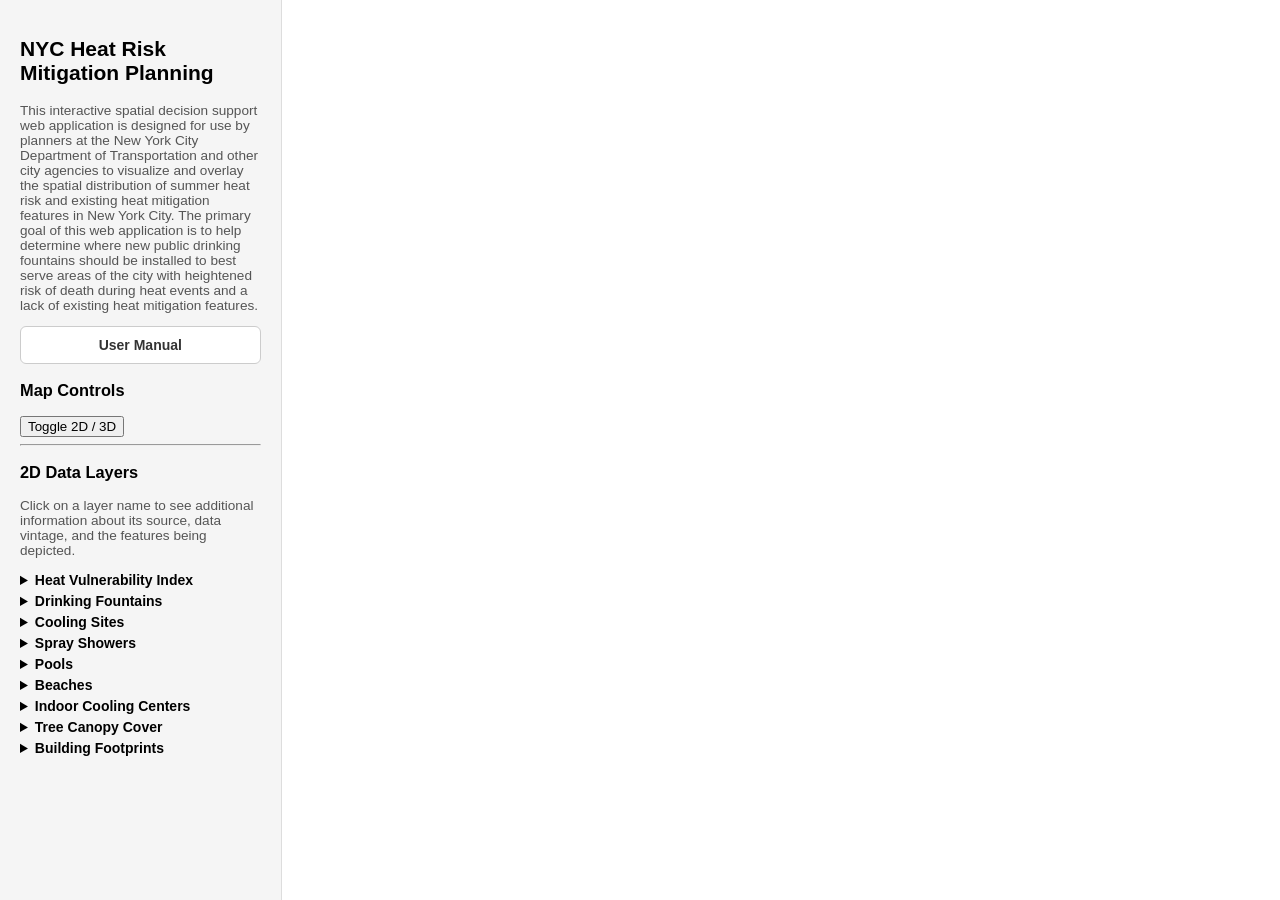
<file: index.html>
<!DOCTYPE html>
<html lang="en">
<head>
  <meta charset="utf-8" />
  <meta name="viewport" content="width=device-width, initial-scale=1" />

  <title>NYC Heat Risk Mitigation Planning</title>

  <link rel="icon" type="image/svg+xml" href="assets/favicon.svg" />
  <link rel="icon" type="image/png" sizes="32x32" href="assets/favicon-32.png" />

  <!--ArcGIS widgets and map UI come with built in styling-->
  <link rel="stylesheet" href="https://js.arcgis.com/4.29/esri/themes/light/main.css" />

  <!-- Our CSS, meant to separate the built in styling -->
   <!-- Sidebar width, layout, spacing, colors, map container-->
  <link rel="stylesheet" href="css/styles.css" />

  <!-- ArcGIS JS SDK gives us access to classes we will use -->
  <script src="https://js.arcgis.com/4.34/"></script>

  <!-- Calcite Design System (required by ArcGIS Map Components) -->
  <script type="module" src="https://js.arcgis.com/calcite-components/3.3.3/calcite.esm.js"></script>

  <!-- ArcGIS Map Components (for Shadow Cast and Daylight web components) -->
  <script type="module" src="https://js.arcgis.com/4.34/map-components/"></script>
</head>

<body>

<div id="app">

  <!-- Sidebar Panel -->
  <div id="sidebar">
    <h2>NYC Heat Risk Mitigation Planning</h2>

    <p>
      This interactive spatial decision support web application is designed for use by planners at the New York City Department of Transportation and other city agencies to visualize and overlay the spatial distribution of summer heat risk and existing heat mitigation features in New York City. The primary goal of this web application is to help determine where new public drinking fountains should be installed to best serve areas of the city with heightened risk of death during heat events and a lack of existing heat mitigation features.
    </p>

    <a href="user-manual.html" class="manual-link" target="_blank">
    User Manual
    </a>

    <h3>Map Controls</h3>

    <button id="toggle3D">Toggle 2D / 3D</button>

    <!-- 3D Analysis Tools (only visible in 3D mode) -->
    <div id="tools-3d" class="tools-3d-hidden">
      <h3>3D Shadow Tools</h3>
      <p class="tools-3d-description">
        Choose a shadow visualization tool for the 3D view. The default for both tools is <a href="https://www.extremeweatherwatch.com/cities/new-york/average-weather-by-day" target="_blank" rel="noopener noreferrer">July 21</a>, the hottest day of the year on average in NYC. <strong>Shadow visualizations should be viewed at a high zoom level to allow for proper rendering and visual appraisal.</strong>
      </p>
      <div class="tool-radio-group">
        <label class="tool-radio-row">
          <input type="radio" name="shadow-tool" value="shadow-cast" />
          <span class="tool-radio-label">
            <strong>Shadow Analysis</strong><br />
            <span class="tool-radio-detail">Cumulative shadow duration over the day. Darker areas receive more shade.</span>
          </span>
        </label>
        <label class="tool-radio-row">
          <input type="radio" name="shadow-tool" value="daylight" />
          <span class="tool-radio-label">
            <strong>Daylight Animation</strong><br />
            <span class="tool-radio-detail">Scrub or animate through the day to see shadows move in real time.</span>
          </span>
        </label>
        <label class="tool-radio-row">
          <input type="radio" name="shadow-tool" value="none" checked />
          <span class="tool-radio-label">
            <strong>None</strong><br />
            <span class="tool-radio-detail">3D view without shadow tools.</span>
          </span>
        </label>
      </div>

      <div class="tools-3d-info">
        <p>The <strong>Shadow Analysis</strong> tool has three distinct visualization modes showing the accumulation of shadows over time:</p>

        <details>
          <summary>Areas above threshold</summary>
          <p>Shows areas in shadow longer than a given threshold within a larger time range. The default threshold of 4 hours can be adjusted. When the cursor hovers over the map, a popup indicates the total time in shadow during the larger time range at that location.</p>
        </details>

        <details>
          <summary>Total shadow duration</summary>
          <p>Depicts the cumulative shadow duration within a time range. The default symbology is a continuous blue color ramp that increases in opacity as shadow duration increases - areas with zero shadow duration are fully transparent. When the cursor hovers over the map, a popup indicates the total time in shadow during the time range at that location.</p>
        </details>

        <details>
          <summary>Discrete shadows</summary>
          <p>For a given time interval within a larger time range, overlays the cumulative shadow footprints for all the time intervals within the time range. Under the default app settings, this visualization overlays 14 snapshots, each showing the cumulative shadow footprint for one daylight hour on July 21, 2025. The default time interval of 1 hour can be adjusted.</p>
        </details>

        <p>For all three visualization modes, the default time range is <strong>6 AM to 8 PM (daylight hours) on July 21, 2025</strong>, but this time range and date can be adjusted.</p>

        <p>The <strong>Daylight Animation</strong> tool provides an animation of how shadows change over time during the course of a single day. Pausing the animation allows the user to visualize the modeled footprint of all shadows at a given time of day. By default, the animation begins at 6 AM on July 21, 2025, but the date and time of day can be adjusted.</p>

        <p>Both of our 3D shadow tools rely on 3D modeling components available via the ArcGIS Maps SDK for JavaScript. Within this app, the Shadow Analysis tool computes shadow accumulation based on the ESRI <a href="https://www.arcgis.com/home/item.html?id=c444b24b184c4523a5dc96248bfea4e1" target="_blank" rel="noopener noreferrer">Open 3D Buildings</a> layer, which is visible when 3D view is active. The Daylight Animation tool renders shadows based on both the Open 3D Buildings layer and the ESRI <a href="https://doc.arcgis.com/en/data-appliance/latest/imagery-elevation/terrain-3d.htm" target="_blank" rel="noopener noreferrer">World Elevation Terrain 3D</a> layer, which is also visible when 3D view is active.</p>
      </div>
    </div>

    <hr />

    <h3>2D Data Layers</h3>
    <p>Click on a layer name to see additional information about its source, data vintage, and the features being depicted.</p>

    <details>
      <summary>Heat Vulnerability Index</summary>
      <p>This layer classifies the Community Districts that comprise New York City based in their Heat Vulnerability Index (HVI). The HVI metric was calculated by the New York City Department of Health and Mental Hygiene (DOHMH) in 2023 to measure how the risk of heat-related death varies between neighborhoods in NYC. Community Districts are assigned an HVI value between 1 and 5, with 1 being the lowest risk of death during heat events and 5 being the highest. By selecting the checkbox labeled <strong>High Heat Risk Areas (HVI 4 or 5)</strong> in the layer control panel, the user can visualize only those Community Districts with the highest risk of death during extreme heat events (with an HVI score of 4 or 5).</p>
      <p>HVI scores aggregate the most important social and environmental factors contributing to neighborhood heat risk, including surface temperature, green space, access to home air conditioning, and the percentage of residents who are low-income or non-Hispanic Black. These factors reflect the impact that structural racism has on access to heat mitigation resources. Specifically, HVI is calculated by NYC DOHMH using a statistical model based on the following variables:</p>
      <ul>
        <li>Median household income (U.S. Census American Community Survey 2016–2020 5-year estimates)</li>
        <li>Percent vegetative cover (trees, shrubs or grass) (2017 LiDAR, New York City Office of Technology and Innovation)</li>
        <li>Percent of population reported as Non-Hispanic Black (U.S. Census American Community Survey 2016–2020 5-year estimates)</li>
        <li>Average surface temperature in Fahrenheit from NASA's ECOSTRESS thermal imaging sensors (August 27, 2020)</li>
        <li>Percent of households reporting air conditioning access (U.S. Census Housing and Vacancy Survey, 2017)</li>
      </ul>
      <p>More information on the HVI metric can be found <a href="https://a816-dohbesp.nyc.gov/IndicatorPublic/data-features/hvi/" target="_blank">here</a> and <a href="https://a816-dohbesp.nyc.gov/IndicatorPublic/data-explorer/climate/?id=2411#display=summary" target="_blank">here</a>.</p>
    </details>

    <details>
      <summary>Drinking Fountains</summary>
      <p>This layer depicts all drinking fountains in properties managed by the New York City Department of Parks and Recreation (DPR). The underlying dataset is maintained by DPR and was last updated in November 2024. Clicking on the point marker for an individual drinking fountain opens a pop-up containing information about the specific fountain, including the DPR property and borough in which it is located, the type and position of the fountain, and whether it is active. By selecting the checkbox labeled <strong>Walking Distance from Fountains</strong> in the layer control panel, the user can visualize the areas of New York City within walking distance (a quarter mile) of a drinking fountain maintained by DPR.</p>
      <p>More information about the DPR Drinking Fountains dataset can be found <a href="https://docs.google.com/document/d/1whu6gzwBbinNuoBx6FLpaaGOy4cdecOrjRdJEsHwJn8/edit?tab=t.0" target="_blank">here</a>.</p>
    </details>

    <details>
      <summary>Cooling Sites</summary>
      <p>This layer depicts 271 new public heat mitigation amenities (Cooling Sites) installed in New York City in or after July 2020 by the New York City Department of Parks and Recreation (DPR). These Cooling Sites include misting stations, hydrant spray caps, spray adapters, and other spray shower amenities installed in properties managed by DPR as part of its Cool It! NYC 2020 program. This program was aimed at increasing the amount of cooling features available to the public during heat emergencies, particularly in neighborhoods that face the dangers of high heat. Cooling Site amenities were intentionally directed towards NYC neighborhoods with high heat risk (a score of 4 or 5 in the aforementioned Heat Vulnerability Index developed by the NYC Department of Health and Mental Hygiene). Clicking on the point marker for an individual Cooling Site opens a pop-up containing information about the specific site, including the DPR property and borough in which it is located, the type of amenity, and whether it is activated.</p>
      <p>More information about the Cool It! NYC 2020 Cooling Sites dataset can be found <a href="https://docs.google.com/spreadsheets/d/1GpXHX9p0e520LcAf3gstOKTQm64wxkdDUiACjhMwd9Q/edit?gid=974986071#gid=974986071" target="_blank">here</a> and <a href="https://data.cityofnewyork.us/dataset/Cool-It-NYC-2020-Cooling-Sites/h2bn-gu9k/about_data" target="_blank">here</a>.</p>
    </details>

    <details>
      <summary>Spray Showers</summary>
      <p>This layer depicts outdoor spray showers in properties managed by the New York City Department of Parks and Recreation (DPR). It is a subset of NYC Cool Options, a citywide dataset of heat mitigation features maintained by the New York City Office of Technology and Innovation (OTI) for public consumption. Clicking on the point marker for an individual spray shower opens a pop-up containing information about the DPR property in which it is located.</p>
      <p>More information about spray showers in DPR properties can be found <a href="https://data.cityofnewyork.us/Recreation/NYC-Parks-Spray-Showers/ckaz-6gaa/about_data" target="_blank">here</a> and <a href="https://www.nycgovparks.org/facilities/sprayshowers" target="_blank">here</a>.</p>
    </details>

    <details>
      <summary>Pools</summary>
      <p>This layer depicts all indoor and outdoor public pools under the jurisdiction of the New York City Department of Parks and Recreation (DPR). The point features of this layer represent the centroid of every pool polygon in the underlying dataset, which is maintained by DPR and was last updated in March 2026. Clicking on the point marker for an individual pool opens a pop-up containing information about the specific pool, including its name, location (indoor or outdoor), and pool type.</p>
      <p>More information about the underlying DPR pools dataset can be found <a href="https://data.cityofnewyork.us/Recreation/NYC-Parks-Pools/y5rm-wagw/about_data" target="_blank">here</a>.</p>
    </details>

    <details>
      <summary>Beaches</summary>
      <p>This layer depicts public and private beaches in New York City as polygonal areas. The underlying dataset is maintained by the New York City Department of City Planning (DCP) and was last updated in April 2024. Clicking on an individual beach polygon opens a pop-up containing information about the specific beach, including its name, the agency that is responsible for its oversight, and the government level of this agency (city, state, or federal).</p>
      <p>More information about New York City public beaches can be found <a href="https://data.cityofnewyork.us/dataset/Beaches/ijwa-mn2v/about_data" target="_blank">here</a>.</p>
    </details>

    <details>
      <summary>Indoor Cooling Centers</summary>
      <p>This layer depicts indoor cooling centers in New York City. It is a subset of NYC Cool Options, a citywide dataset of heat mitigation features maintained by the New York City Office of Technology and Innovation (OTI) for public consumption. Indoor cooling centers are air-conditioned facilities designated to offer relief to the public during heat waves. They are activated by the city when the National Weather Service issues a heat advisory with a forecasted heat index of 95 degrees Fahrenheit or higher for two or more days, or 100 degrees Fahrenheit for any period of time. Cooling center facilities include public libraries, community centers, Older Adult Centers, NYCHA facilities, and Privately Owned Public Spaces. Clicking on the point marker for an individual indoor cooling center opens a pop-up containing information about the specific facility, including its name, address, and whether it is age-restricted.</p>
      <p>More information about indoor cooling centers in NYC can be found <a href="https://portal.311.nyc.gov/article/?kanumber=KA-02663" target="_blank">here</a>.</p>
    </details>

    <details>
      <summary>Tree Canopy Cover</summary>
      <p>This layer depicts the areas of New York City covered by tree canopy as of 2017. The tree canopy polygons are the derived product of a land cover classification conducted by the University of Vermont Spatial Analysis Laboratory in collaboration with the New York City Office of Technology and Innovation (OTI). This classification was based on a capture of LiDAR point cloud data for the entirety of New York City coordinated by OTI in 2017. The polygons in this web application are derived from a New York City land cover raster simplified to 1 foot resolution. <strong>Due to the large size of this dataset, it can only be viewed in this web application at a scale of 1:25,000 or finer.</strong></p>
      <p>More information about the 2017 tree canopy change dataset can be found <a href="https://github.com/CityOfNewYork/nyc-geo-metadata/blob/main/Metadata/Metadata_TreeCanopyChange.md" target="_blank">here</a>, <a href="https://data.cityofnewyork.us/Environment/Tree-Canopy-Change-2010-2017-/by9k-vhck/about_data" target="_blank">here</a>, and <a href="https://maps.nyc.gov/lidar/2017/" target="_blank">here</a>.</p>
    </details>

    <details>
      <summary>Building Footprints</summary>
      <p>This layer depicts the full perimeter outline of buildings in New York City as viewed from directly above. It includes the footprint of every building in NYC greater than 400 square feet in area and taller than 12 feet. The underlying dataset is maintained by the New York City Office of Technology and Innovation (OTI) and continually updated based on annually captured aerial imagery and New York City Department of Buildings (DOB) records. <strong>Due to the large size of this dataset, it can only be viewed in this web application at a scale of 1:25,000 or finer.</strong></p>
      <p>More information about the OTI building footprints dataset can be found <a href="https://github.com/CityOfNewYork/nyc-geo-metadata/blob/main/Metadata/Metadata_BuildingFootprints.md" target="_blank">here</a> or <a href="https://nycmaps-nyc.hub.arcgis.com/datasets/nyc::building/about" target="_blank">here</a>.</p>
    </details>

  </div>

  <!-- Map Container -->
  <div id="viewDiv"></div>

</div>

<!-- App Logic -->
<script src="js/app.js"></script>

</body>
</html>
</file>
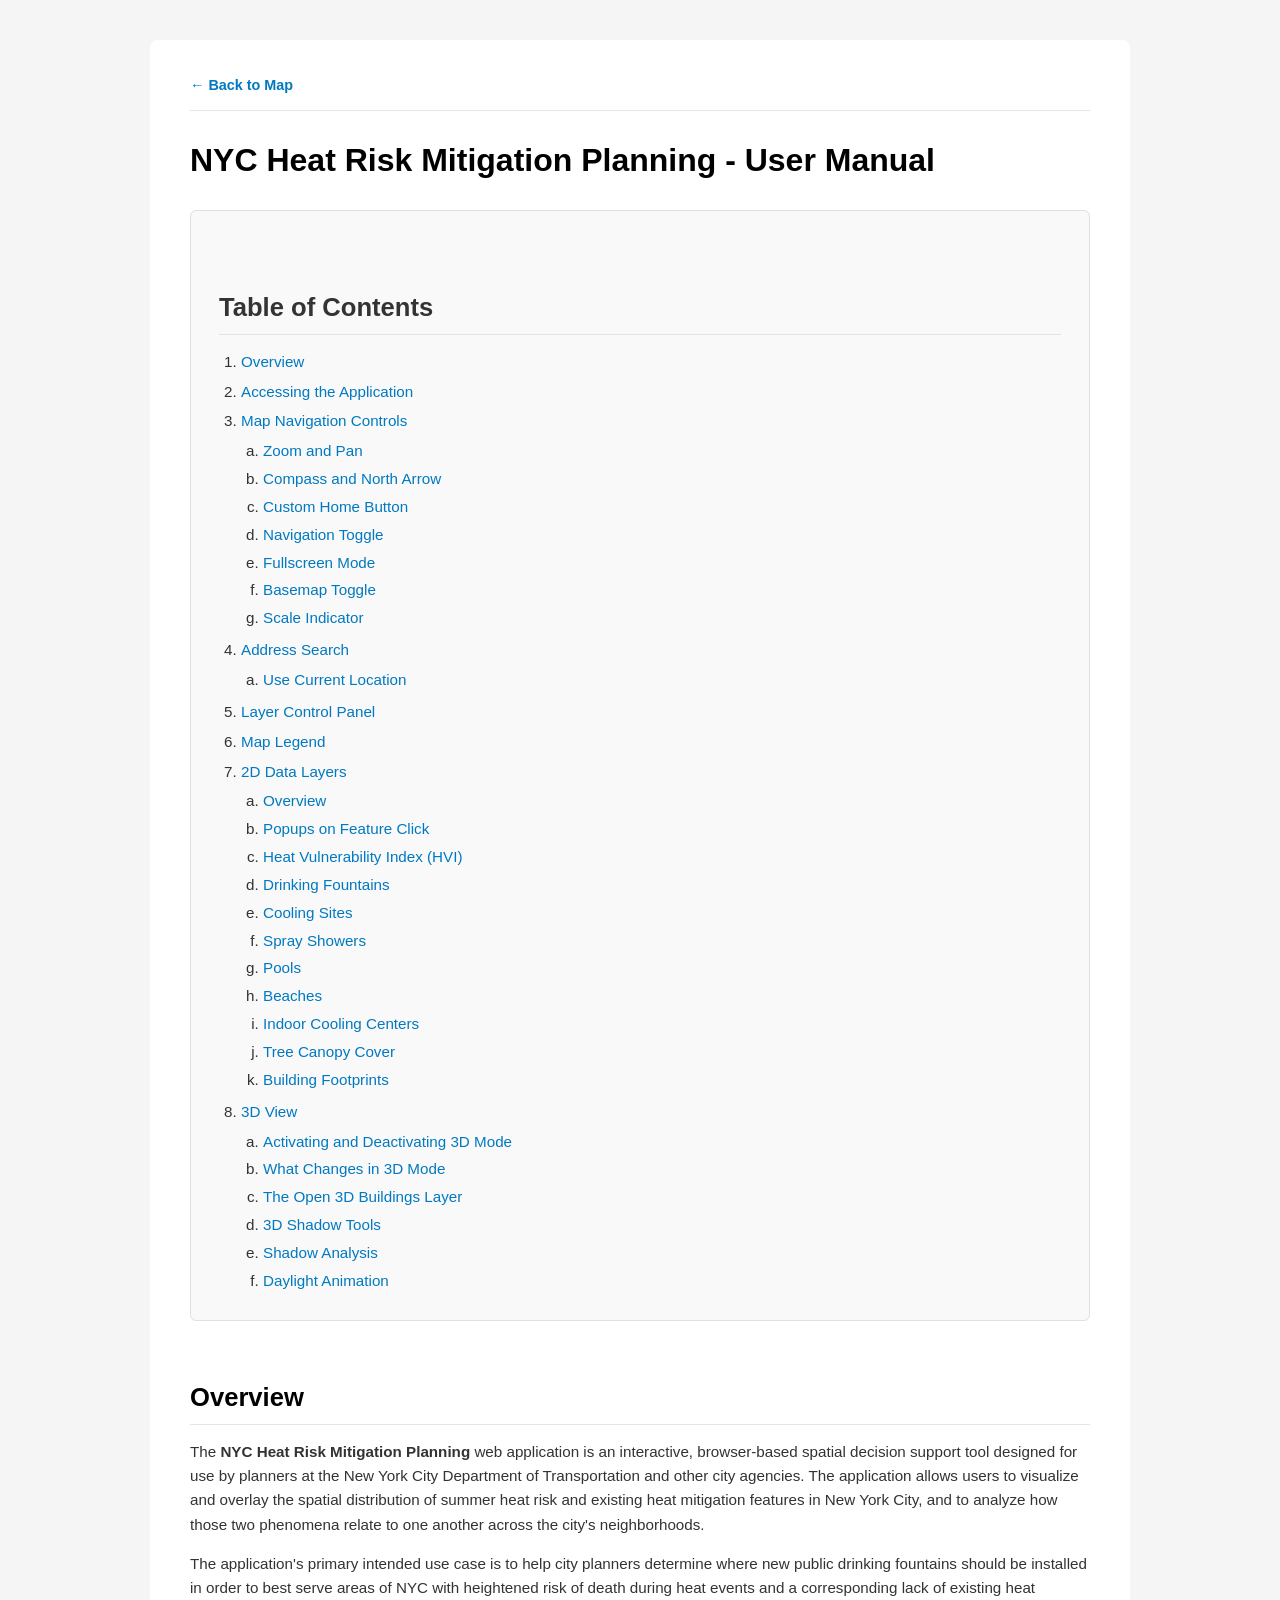
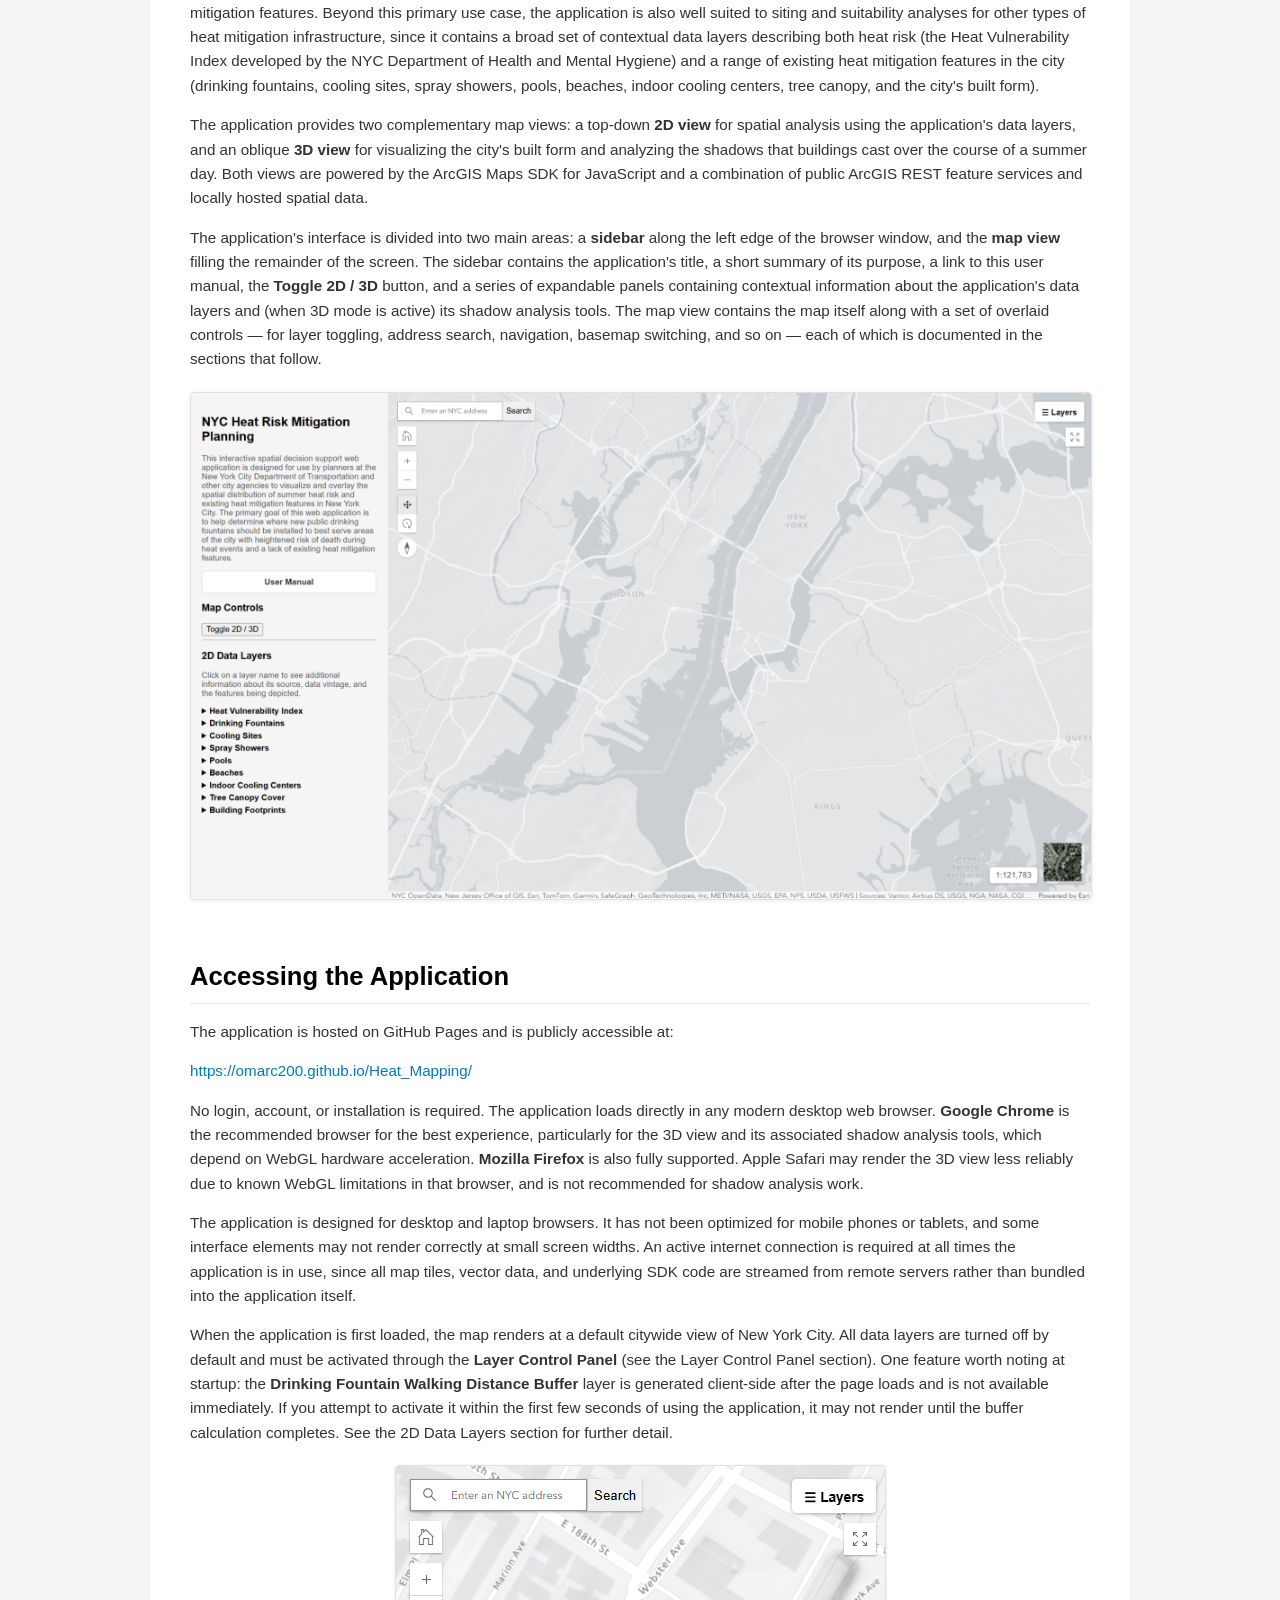
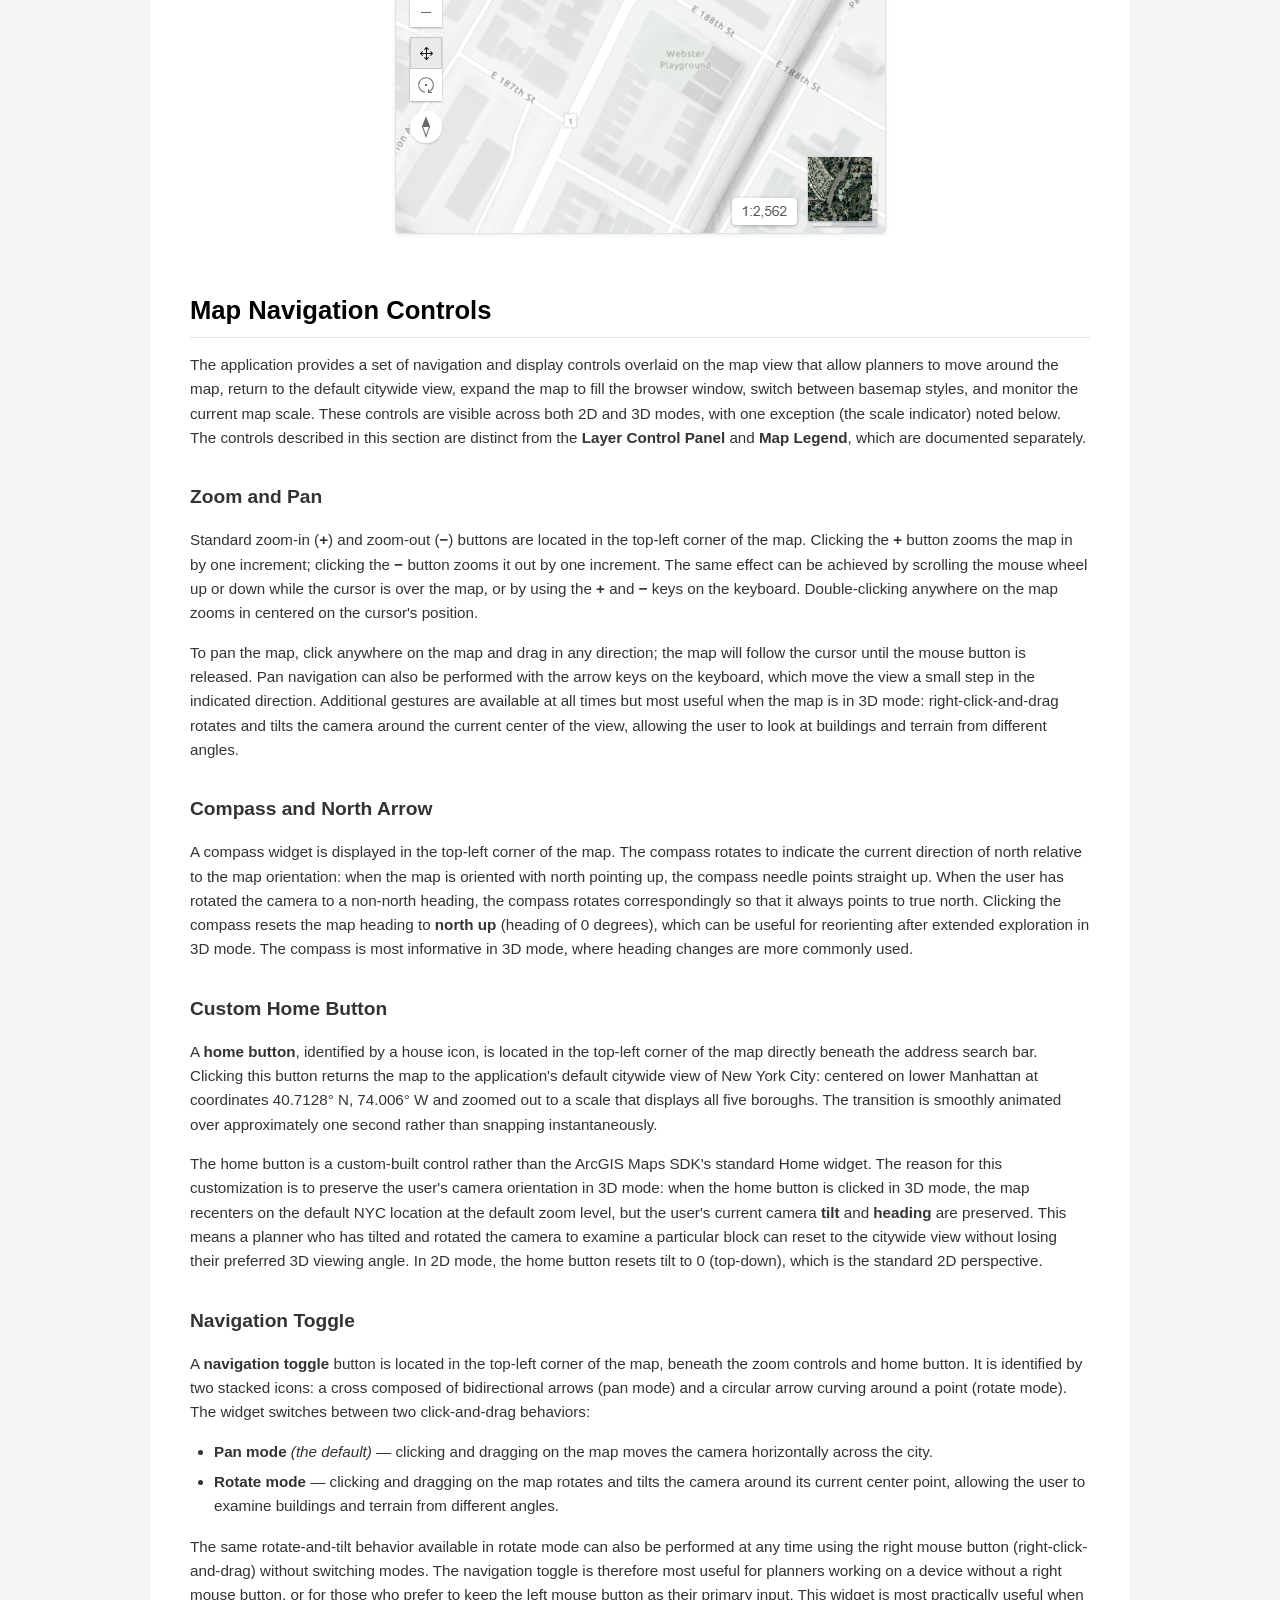
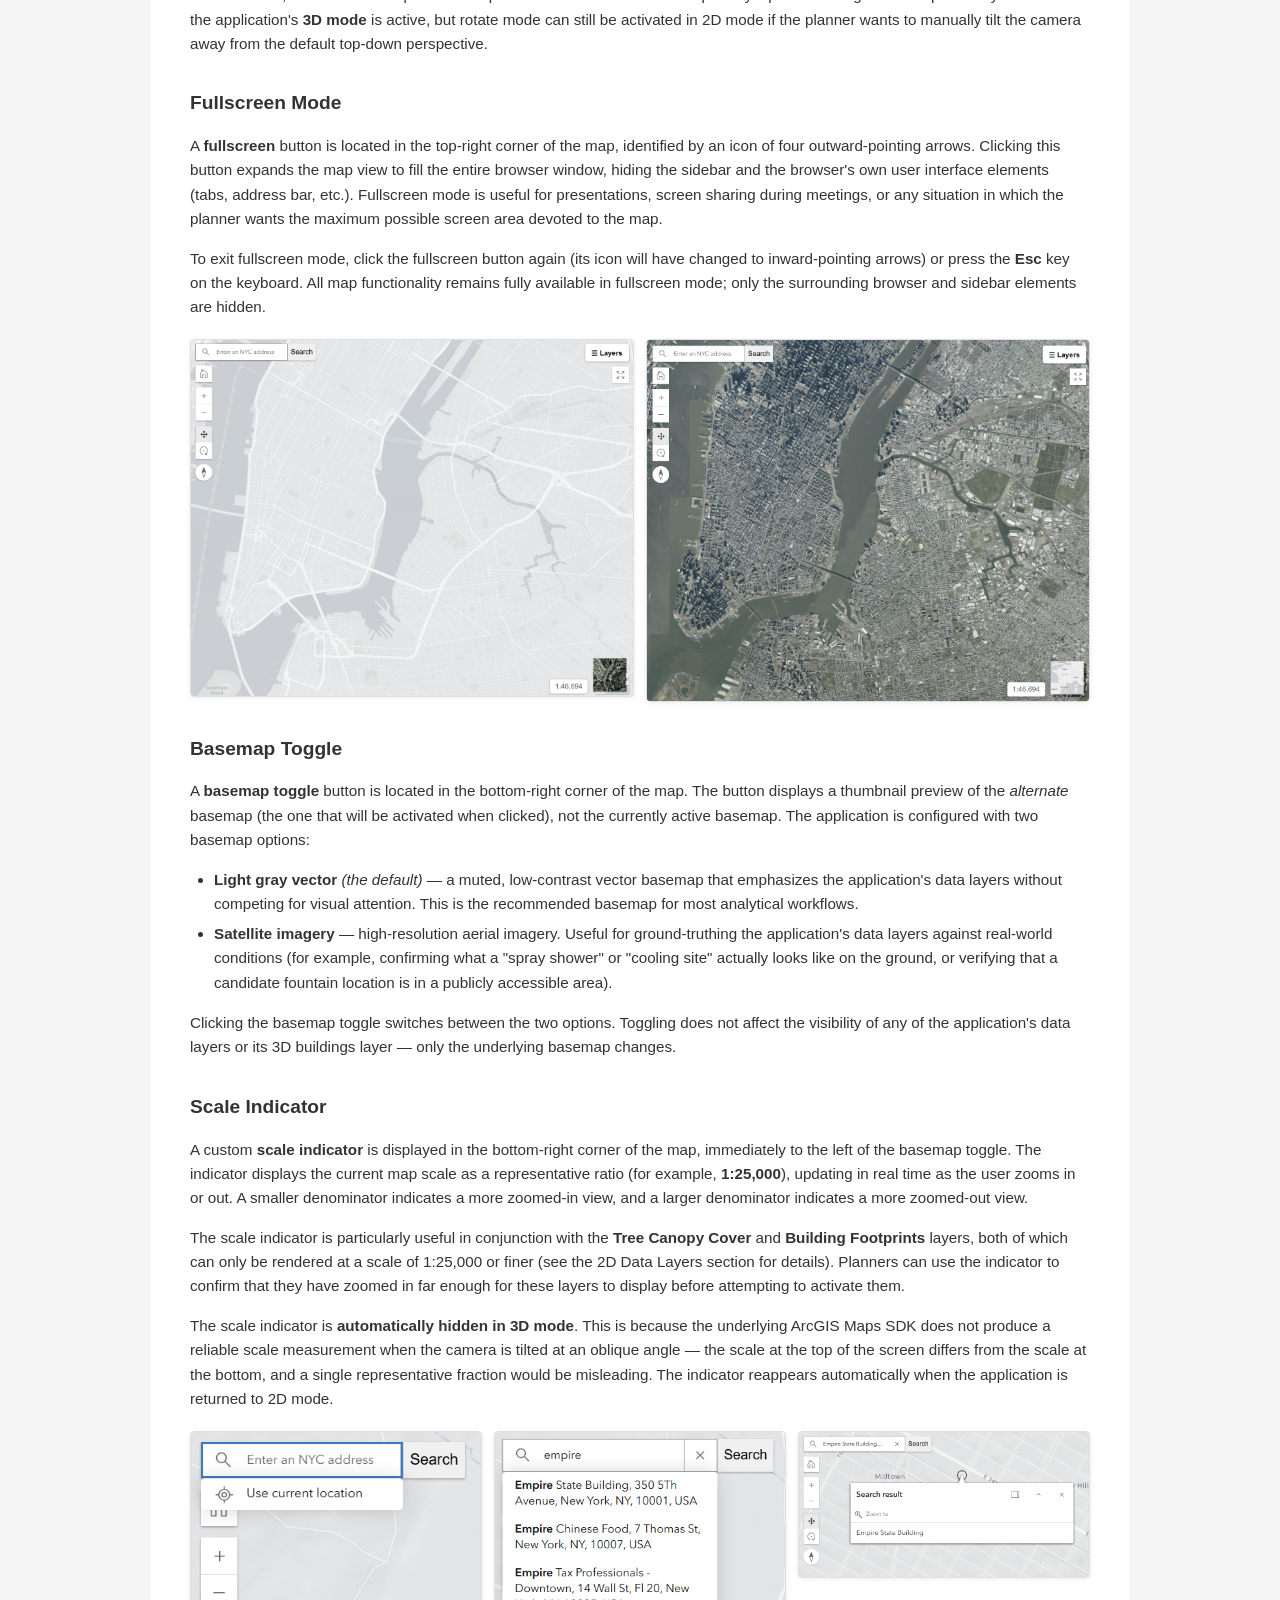
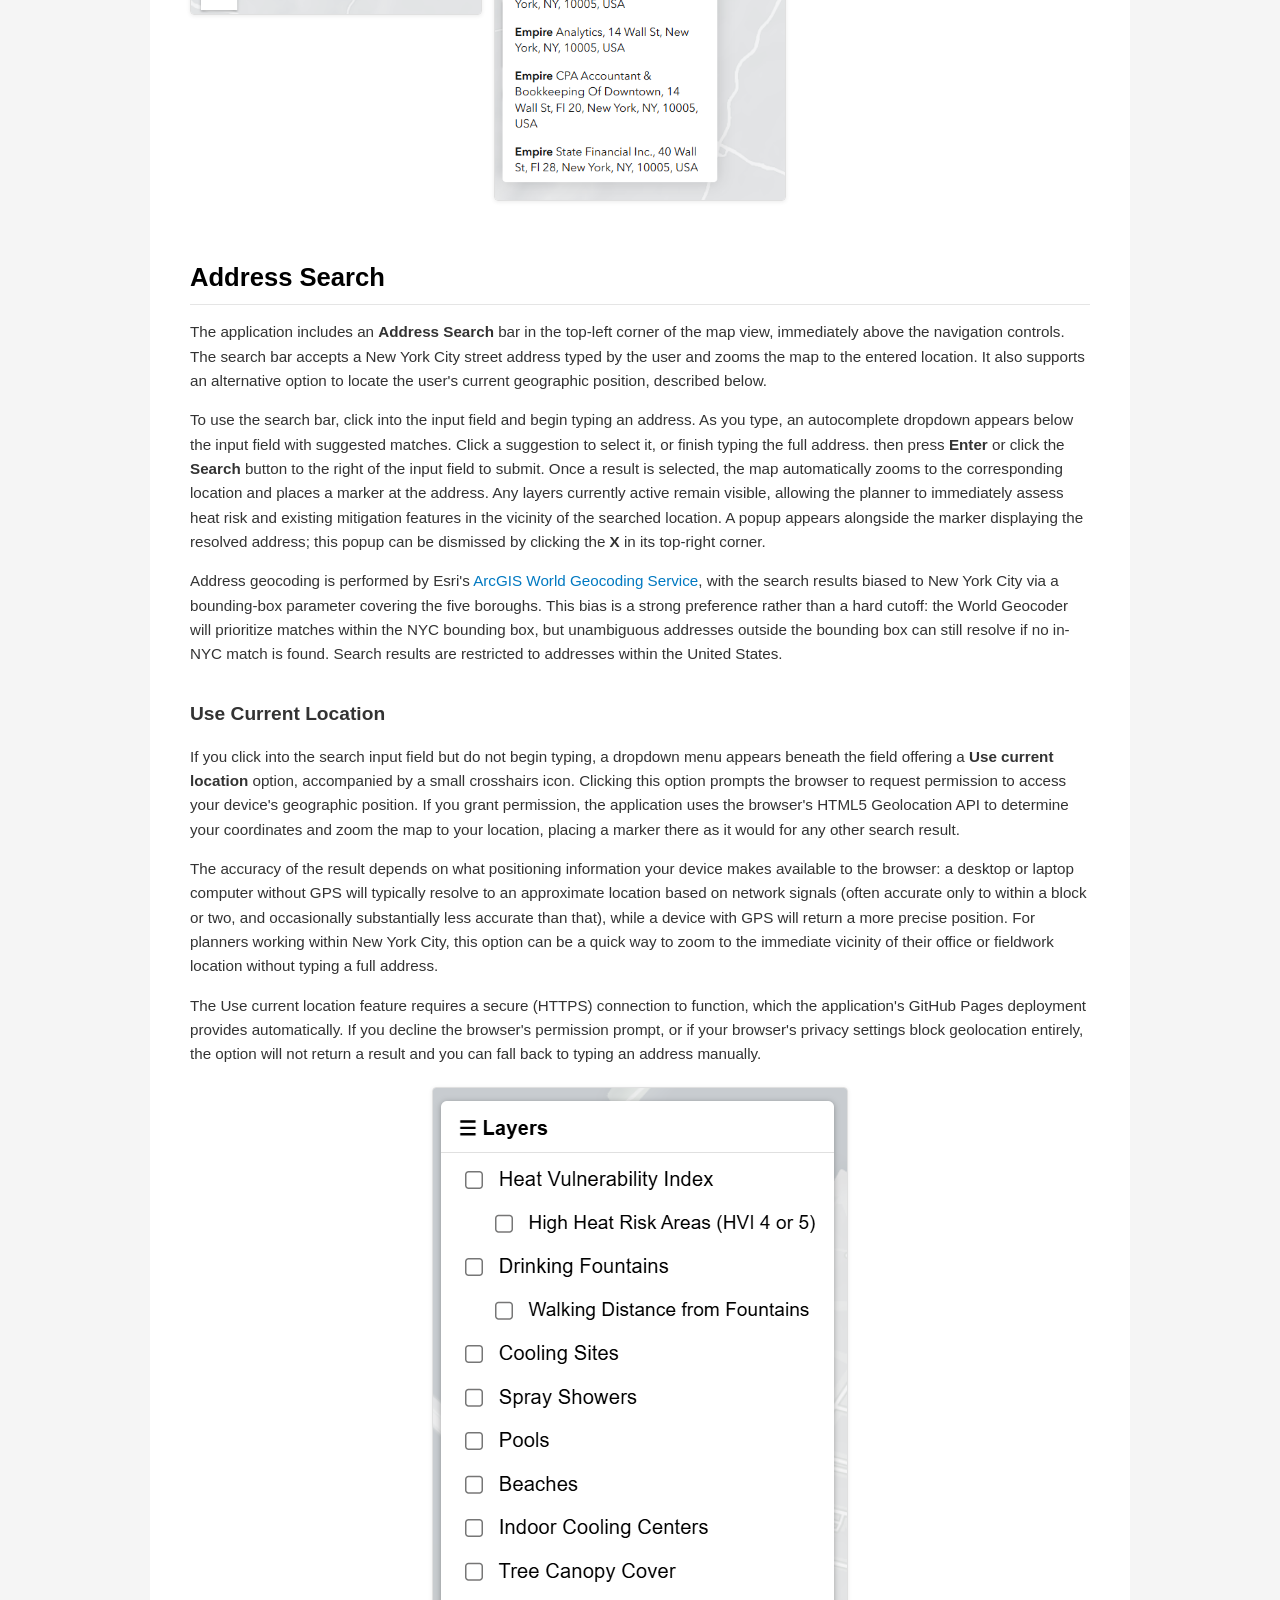
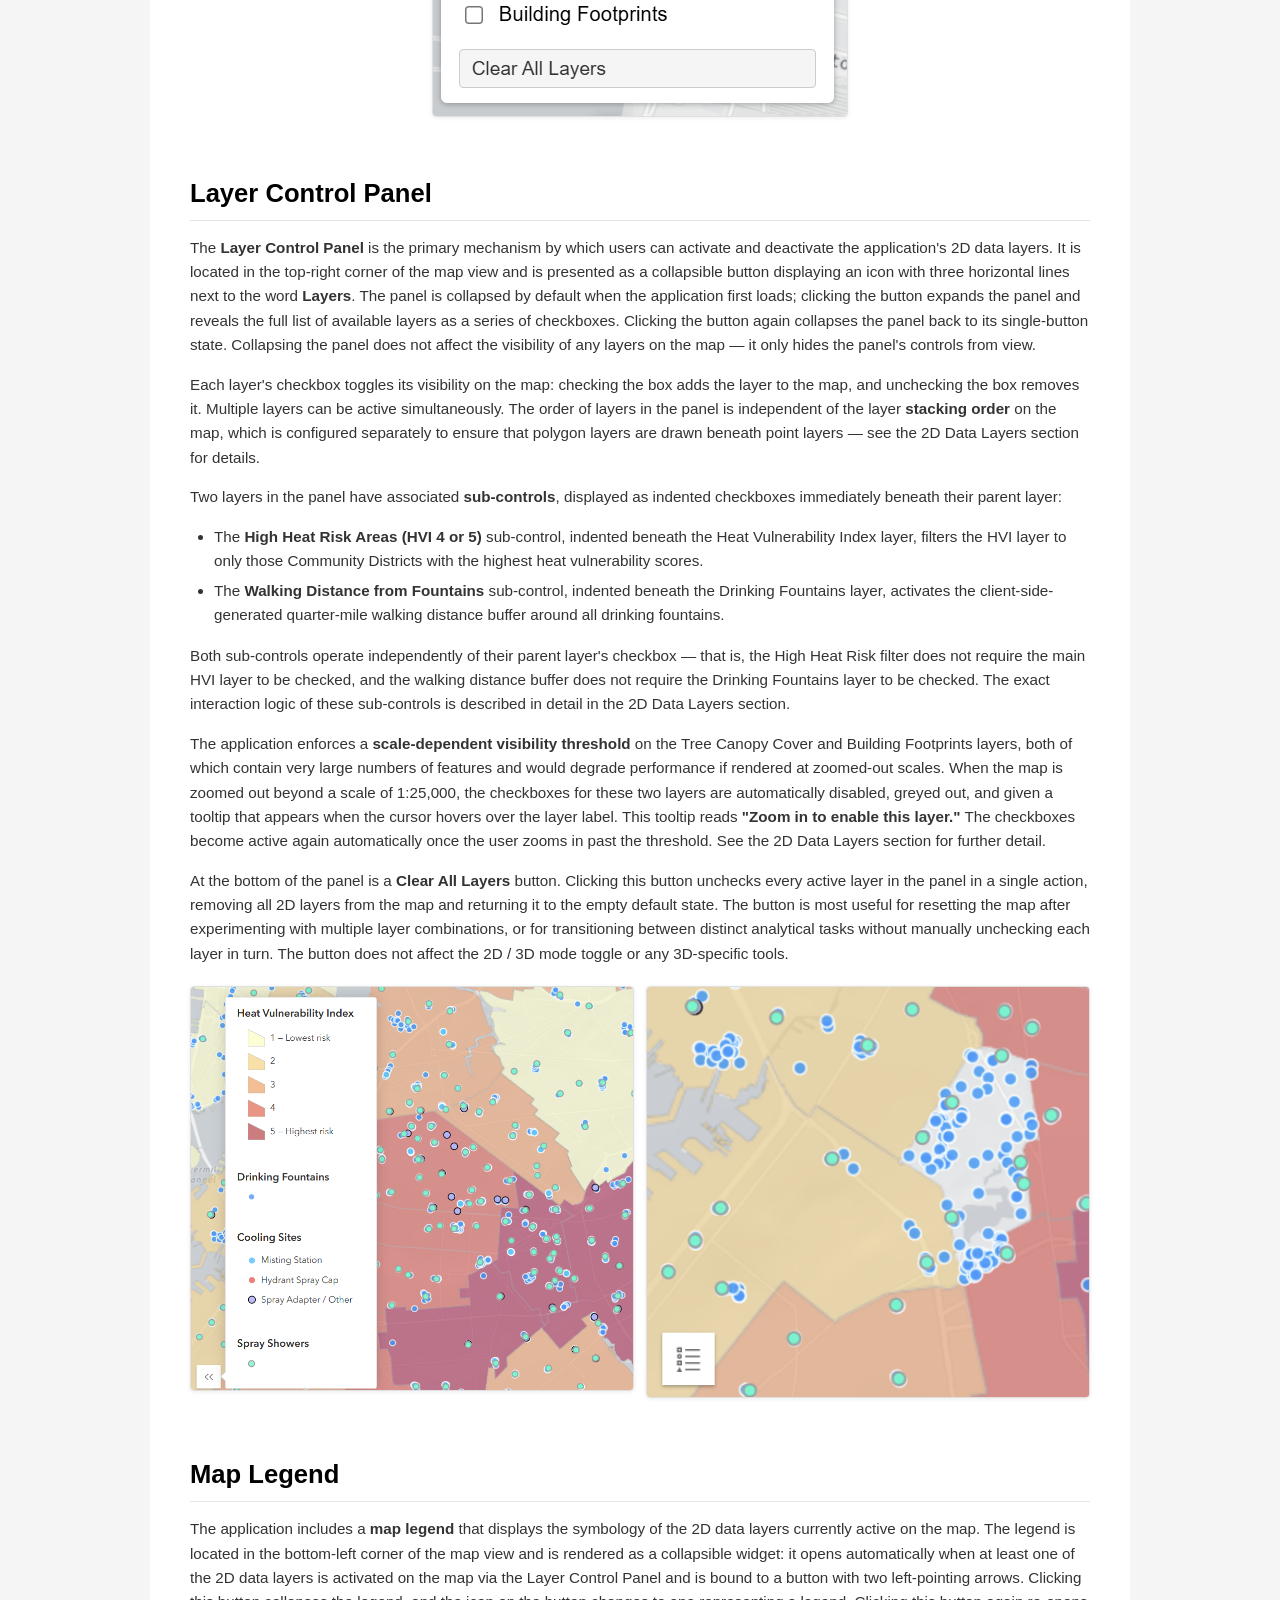
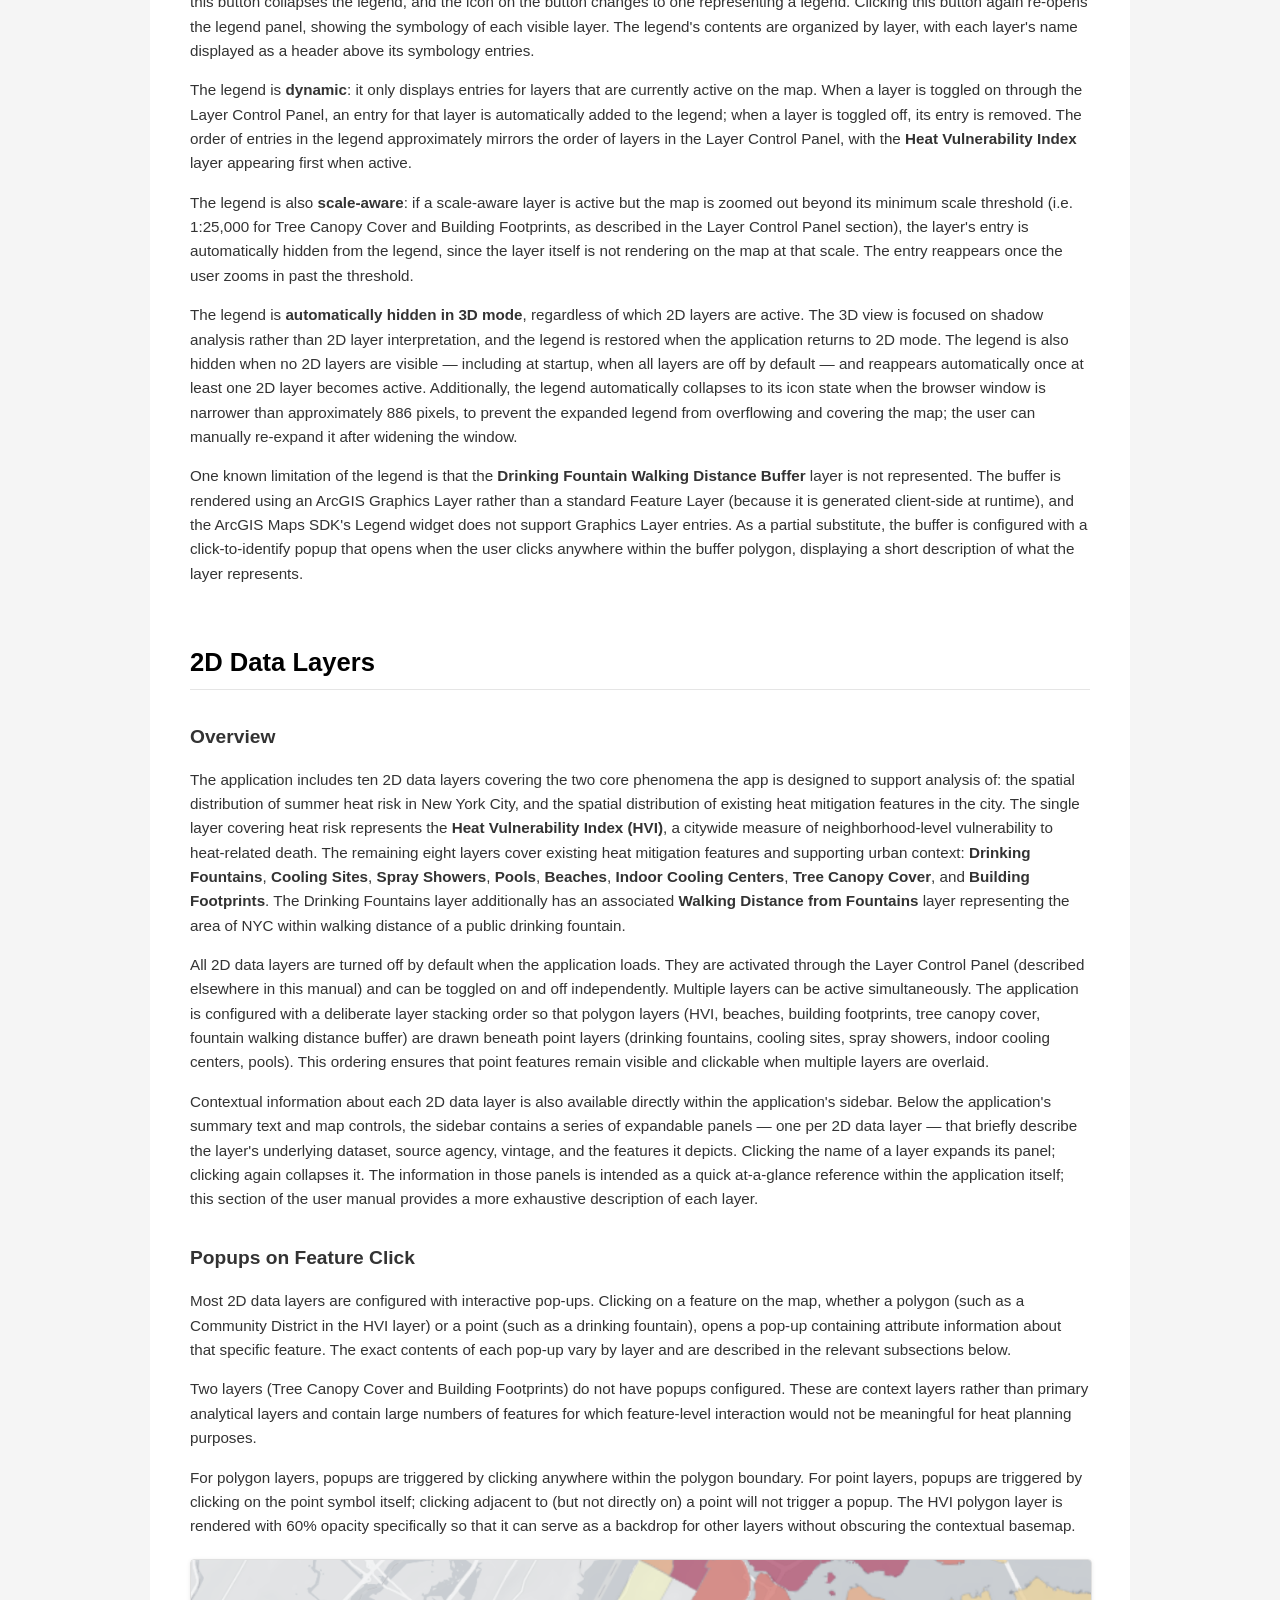
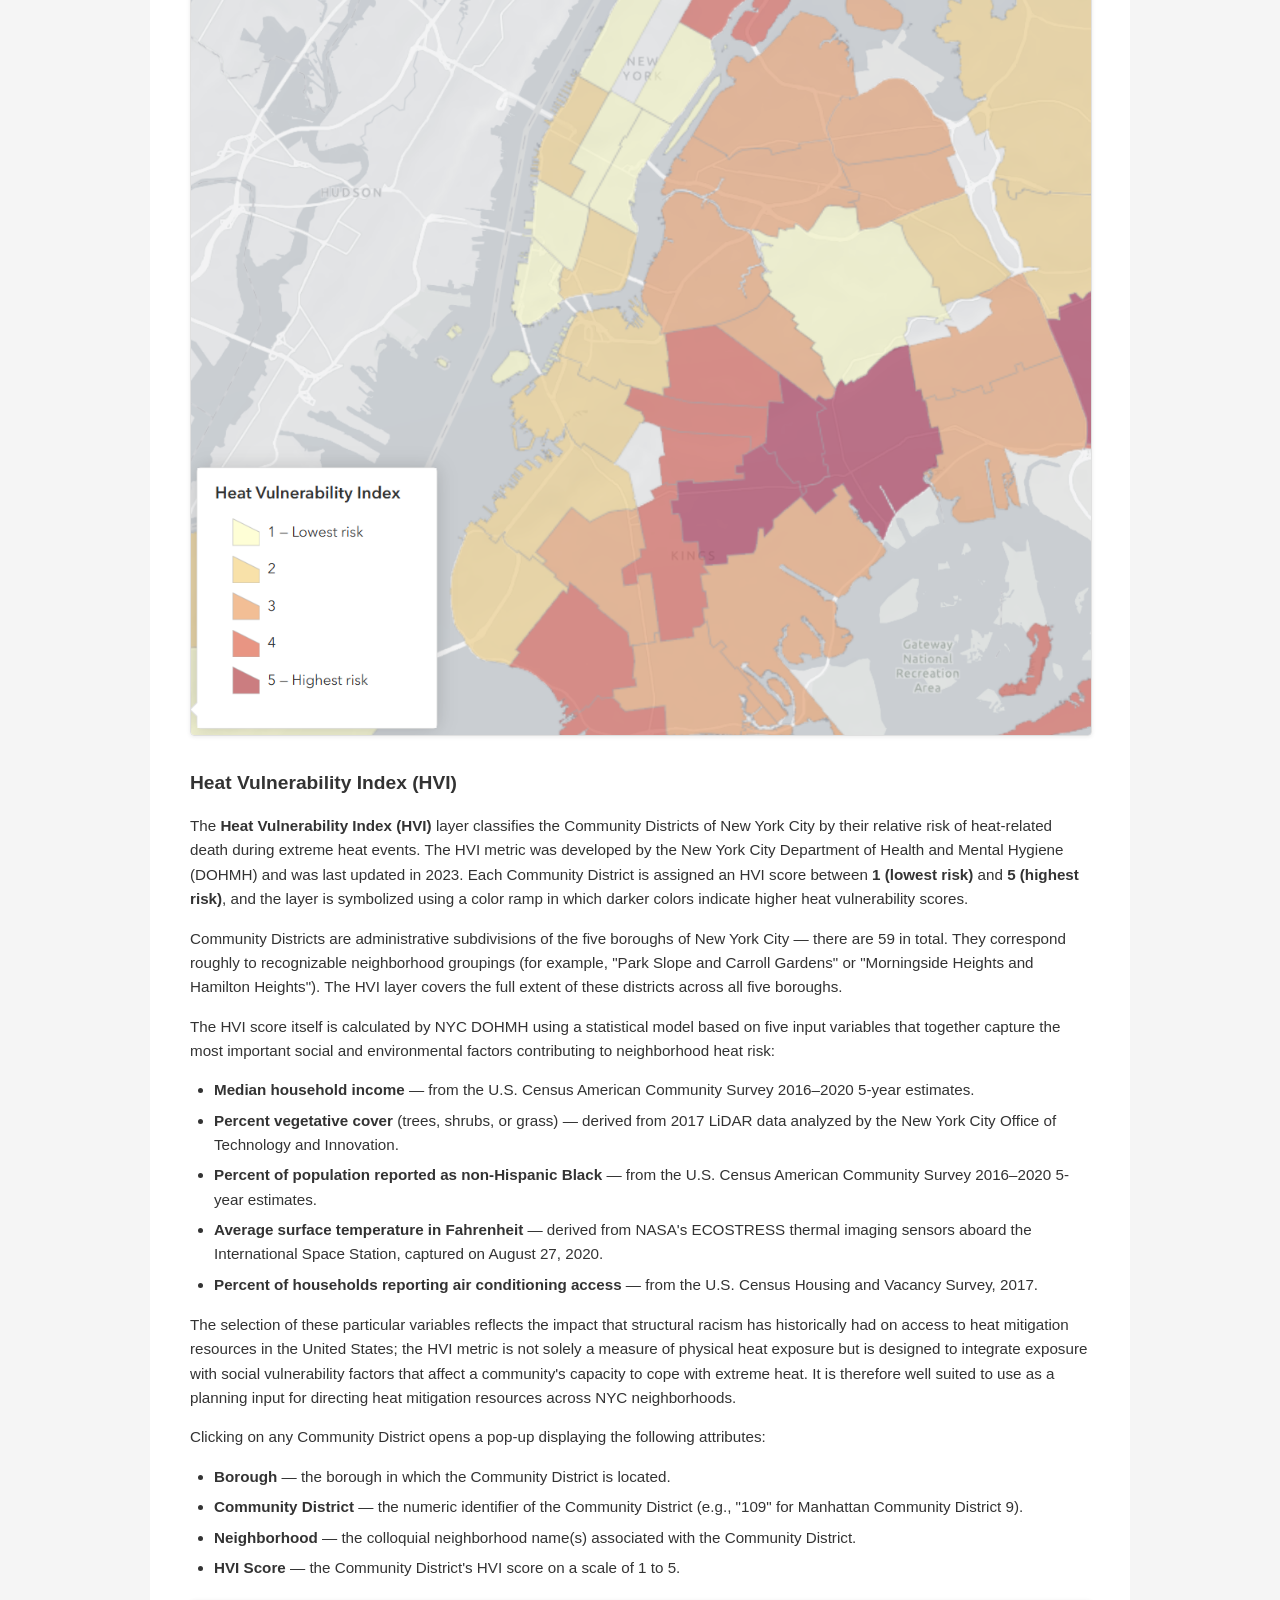
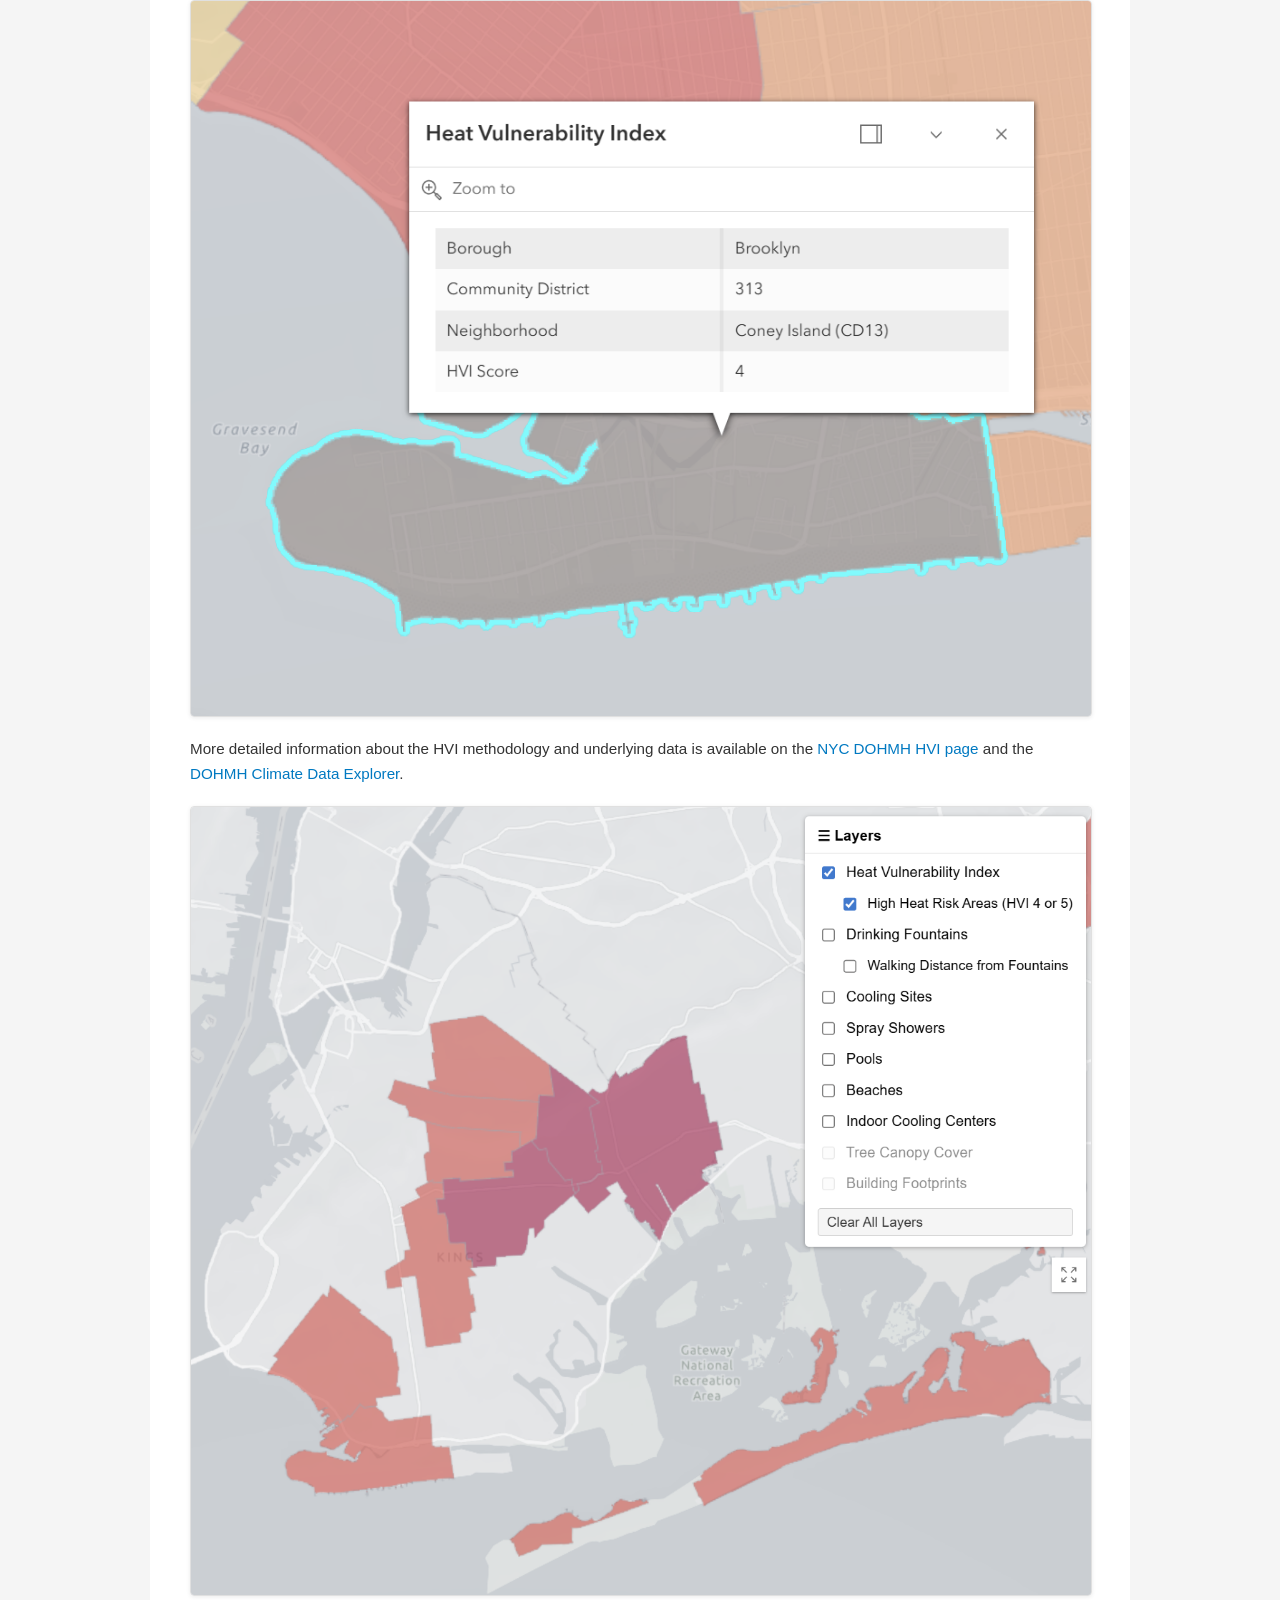
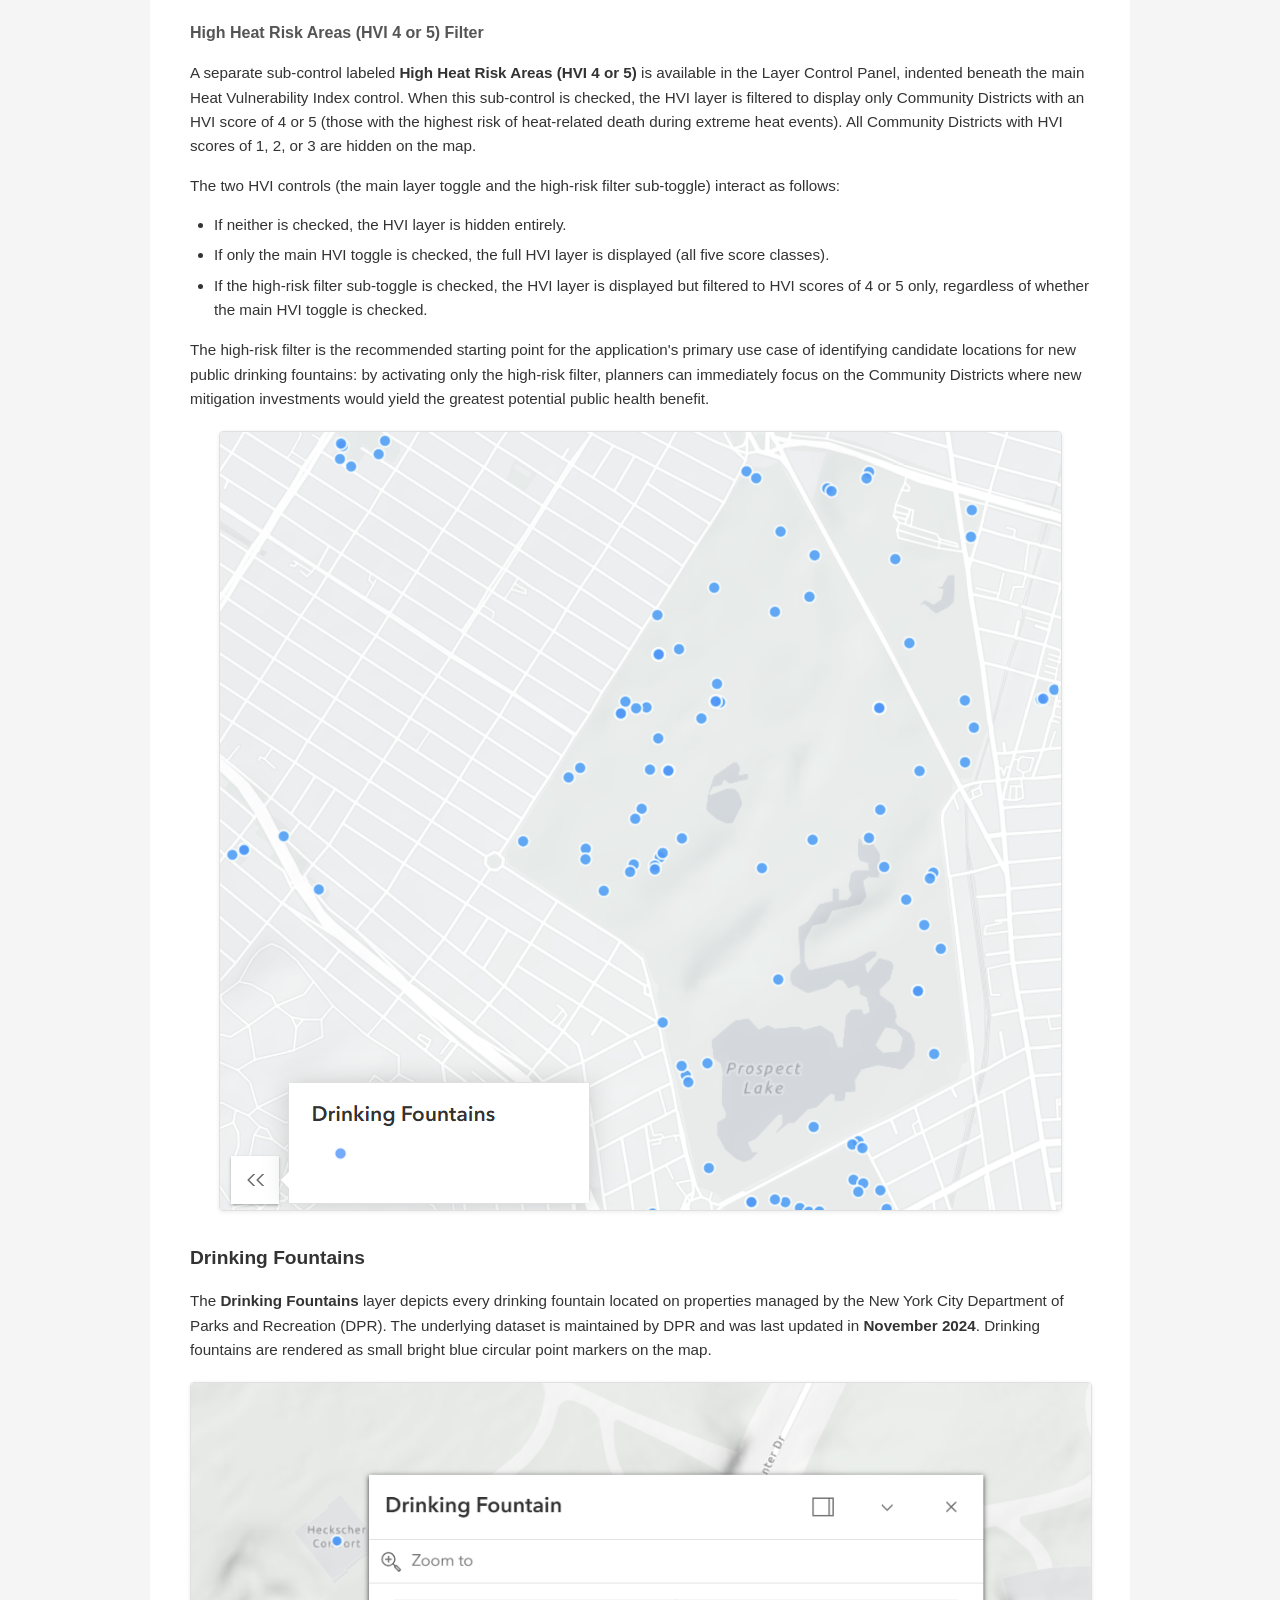
<file: user-manual.html>
<!DOCTYPE html>
<html lang="en">
<head>
  <meta charset="UTF-8" />
  <meta name="viewport" content="width=device-width, initial-scale=1.0" />
  <title>NYC Heat Risk Mitigation Planning - User Manual</title>
  <link rel="icon" type="image/svg+xml" href="assets/favicon.svg" />
  <link rel="icon" type="image/png" sizes="32x32" href="assets/favicon-32.png" />
  <link rel="stylesheet" href="css/styles.css" />
</head>
<body class="manual-page">

  <main class="manual-container">

    <div class="manual-header-bar">
      <a href="index.html" class="manual-back-link">&larr; Back to Map</a>
    </div>

    <h1>NYC Heat Risk Mitigation Planning - User Manual</h1>

<nav class="manual-toc" aria-label="Table of contents">
  <h2 class="manual-toc-title">Table of Contents</h2>
  <ol class="manual-toc-list">
    <li>
      <a href="#overview">Overview</a>
    </li>
    <li>
      <a href="#accessing-the-application">Accessing the Application</a>
    </li>
    <li>
      <a href="#map-navigation-controls">Map Navigation Controls</a>
      <ol class="manual-toc-sublist">
        <li><a href="#zoom-and-pan">Zoom and Pan</a></li>
        <li><a href="#compass-and-north-arrow">Compass and North Arrow</a></li>
        <li><a href="#custom-home-button">Custom Home Button</a></li>
        <li><a href="#navigation-toggle">Navigation Toggle</a></li>
        <li><a href="#fullscreen-mode">Fullscreen Mode</a></li>
        <li><a href="#basemap-toggle">Basemap Toggle</a></li>
        <li><a href="#scale-indicator">Scale Indicator</a></li>
      </ol>
    </li>
    <li>
      <a href="#address-search">Address Search</a>
      <ol class="manual-toc-sublist">
        <li><a href="#use-current-location">Use Current Location</a></li>
      </ol>
    </li>
    <li>
      <a href="#layer-control-panel">Layer Control Panel</a>
    </li>
    <li>
      <a href="#map-legend">Map Legend</a>
    </li>
    <li>
      <a href="#2d-data-layers">2D Data Layers</a>
      <ol class="manual-toc-sublist">
        <li><a href="#overview-2">Overview</a></li>
        <li><a href="#popups-on-feature-click">Popups on Feature Click</a></li>
        <li><a href="#heat-vulnerability-index-hvi">Heat Vulnerability Index (HVI)</a></li>
        <li><a href="#drinking-fountains">Drinking Fountains</a></li>
        <li><a href="#cooling-sites">Cooling Sites</a></li>
        <li><a href="#spray-showers">Spray Showers</a></li>
        <li><a href="#pools">Pools</a></li>
        <li><a href="#beaches">Beaches</a></li>
        <li><a href="#indoor-cooling-centers">Indoor Cooling Centers</a></li>
        <li><a href="#tree-canopy-cover">Tree Canopy Cover</a></li>
        <li><a href="#building-footprints">Building Footprints</a></li>
      </ol>
    </li>
    <li>
      <a href="#3d-view">3D View</a>
      <ol class="manual-toc-sublist">
        <li><a href="#activating-and-deactivating-3d-mode">Activating and Deactivating 3D Mode</a></li>
        <li><a href="#what-changes-in-3d-mode">What Changes in 3D Mode</a></li>
        <li><a href="#the-open-3d-buildings-layer">The Open 3D Buildings Layer</a></li>
        <li><a href="#3d-shadow-tools">3D Shadow Tools</a></li>
        <li><a href="#shadow-analysis">Shadow Analysis</a></li>
        <li><a href="#daylight-animation">Daylight Animation</a></li>
      </ol>
    </li>
  </ol>
</nav>

<h2 id="overview">Overview</h2>
<p>The <strong>NYC Heat Risk Mitigation Planning</strong> web application is an interactive, browser-based spatial decision support tool designed for use by planners at the New York City Department of Transportation and other city agencies. The application allows users to visualize and overlay the spatial distribution of summer heat risk and existing heat mitigation features in New York City, and to analyze how those two phenomena relate to one another across the city&#x27;s neighborhoods.</p>
<p>The application&#x27;s primary intended use case is to help city planners determine where new public drinking fountains should be installed in order to best serve areas of NYC with heightened risk of death during heat events and a corresponding lack of existing heat mitigation features. Beyond this primary use case, the application is also well suited to siting and suitability analyses for other types of heat mitigation infrastructure, since it contains a broad set of contextual data layers describing both heat risk (the Heat Vulnerability Index developed by the NYC Department of Health and Mental Hygiene) and a range of existing heat mitigation features in the city (drinking fountains, cooling sites, spray showers, pools, beaches, indoor cooling centers, tree canopy, and the city&#x27;s built form).</p>
<p>The application provides two complementary map views: a top-down <strong>2D view</strong> for spatial analysis using the application&#x27;s data layers, and an oblique <strong>3D view</strong> for visualizing the city&#x27;s built form and analyzing the shadows that buildings cast over the course of a summer day. Both views are powered by the ArcGIS Maps SDK for JavaScript and a combination of public ArcGIS REST feature services and locally hosted spatial data.</p>
<p>The application&#x27;s interface is divided into two main areas: a <strong>sidebar</strong> along the left edge of the browser window, and the <strong>map view</strong> filling the remainder of the screen. The sidebar contains the application&#x27;s title, a short summary of its purpose, a link to this user manual, the <strong>Toggle 2D / 3D</strong> button, and a series of expandable panels containing contextual information about the application&#x27;s data layers and (when 3D mode is active) its shadow analysis tools. The map view contains the map itself along with a set of overlaid controls — for layer toggling, address search, navigation, basemap switching, and so on — each of which is documented in the sections that follow.</p>
<p class="manual-figure"><img src="assets/user-manual-images/user_manual_figure_01.png" alt=""></p>
<h2 id="accessing-the-application">Accessing the Application</h2>
<p>The application is hosted on GitHub Pages and is publicly accessible at:</p>
<p><a href="https://omarc200.github.io/Heat_Mapping/">https://omarc200.github.io/Heat_Mapping/</a></p>
<p>No login, account, or installation is required. The application loads directly in any modern desktop web browser. <strong>Google Chrome</strong> is the recommended browser for the best experience, particularly for the 3D view and its associated shadow analysis tools, which depend on WebGL hardware acceleration. <strong>Mozilla Firefox</strong> is also fully supported. Apple Safari may render the 3D view less reliably due to known WebGL limitations in that browser, and is not recommended for shadow analysis work.</p>
<p>The application is designed for desktop and laptop browsers. It has not been optimized for mobile phones or tablets, and some interface elements may not render correctly at small screen widths. An active internet connection is required at all times the application is in use, since all map tiles, vector data, and underlying SDK code are streamed from remote servers rather than bundled into the application itself.</p>
<p>When the application is first loaded, the map renders at a default citywide view of New York City. All data layers are turned off by default and must be activated through the <strong>Layer Control Panel</strong> (see the Layer Control Panel section). One feature worth noting at startup: the <strong>Drinking Fountain Walking Distance Buffer</strong> layer is generated client-side after the page loads and is not available immediately. If you attempt to activate it within the first few seconds of using the application, it may not render until the buffer calculation completes. See the 2D Data Layers section for further detail.</p>
<p class="manual-figure"><img src="assets/user-manual-images/user_manual_figure_02.png" alt=""></p>
<h2 id="map-navigation-controls">Map Navigation Controls</h2>
<p>The application provides a set of navigation and display controls overlaid on the map view that allow planners to move around the map, return to the default citywide view, expand the map to fill the browser window, switch between basemap styles, and monitor the current map scale. These controls are visible across both 2D and 3D modes, with one exception (the scale indicator) noted below. The controls described in this section are distinct from the <strong>Layer Control Panel</strong> and <strong>Map Legend</strong>, which are documented separately.</p>
<h3 id="zoom-and-pan">Zoom and Pan</h3>
<p>Standard zoom-in (<strong>+</strong>) and zoom-out (<strong>−</strong>) buttons are located in the top-left corner of the map. Clicking the <strong>+</strong> button zooms the map in by one increment; clicking the <strong>−</strong> button zooms it out by one increment. The same effect can be achieved by scrolling the mouse wheel up or down while the cursor is over the map, or by using the <strong>+</strong> and <strong>−</strong> keys on the keyboard. Double-clicking anywhere on the map zooms in centered on the cursor&#x27;s position.</p>
<p>To pan the map, click anywhere on the map and drag in any direction; the map will follow the cursor until the mouse button is released. Pan navigation can also be performed with the arrow keys on the keyboard, which move the view a small step in the indicated direction. Additional gestures are available at all times but most useful when the map is in 3D mode: right-click-and-drag rotates and tilts the camera around the current center of the view, allowing the user to look at buildings and terrain from different angles.</p>
<h3 id="compass-and-north-arrow">Compass and North Arrow</h3>
<p>A compass widget is displayed in the top-left corner of the map. The compass rotates to indicate the current direction of north relative to the map orientation: when the map is oriented with north pointing up, the compass needle points straight up. When the user has rotated the camera to a non-north heading, the compass rotates correspondingly so that it always points to true north. Clicking the compass resets the map heading to <strong>north up</strong> (heading of 0 degrees), which can be useful for reorienting after extended exploration in 3D mode. The compass is most informative in 3D mode, where heading changes are more commonly used.</p>
<h3 id="custom-home-button">Custom Home Button</h3>
<p>A <strong>home button</strong>, identified by a house icon, is located in the top-left corner of the map directly beneath the address search bar. Clicking this button returns the map to the application&#x27;s default citywide view of New York City: centered on lower Manhattan at coordinates 40.7128° N, 74.006° W and zoomed out to a scale that displays all five boroughs. The transition is smoothly animated over approximately one second rather than snapping instantaneously.</p>
<p>The home button is a custom-built control rather than the ArcGIS Maps SDK&#x27;s standard Home widget. The reason for this customization is to preserve the user&#x27;s camera orientation in 3D mode: when the home button is clicked in 3D mode, the map recenters on the default NYC location at the default zoom level, but the user&#x27;s current camera <strong>tilt</strong> and <strong>heading</strong> are preserved. This means a planner who has tilted and rotated the camera to examine a particular block can reset to the citywide view without losing their preferred 3D viewing angle. In 2D mode, the home button resets tilt to 0 (top-down), which is the standard 2D perspective.</p>
<h3 id="navigation-toggle">Navigation Toggle</h3>
<p>A <strong>navigation toggle</strong> button is located in the top-left corner of the map, beneath the zoom controls and home button. It is identified by two stacked icons: a cross composed of bidirectional arrows (pan mode) and a circular arrow curving around a point (rotate mode). The widget switches between two click-and-drag behaviors:</p>
<ul>
  <li><strong>Pan mode</strong> <em>(the default)</em> — clicking and dragging on the map moves the camera horizontally across the city.</li>
  <li><strong>Rotate mode</strong> — clicking and dragging on the map rotates and tilts the camera around its current center point, allowing the user to examine buildings and terrain from different angles.</li>
</ul>
<p>The same rotate-and-tilt behavior available in rotate mode can also be performed at any time using the right mouse button (right-click-and-drag) without switching modes. The navigation toggle is therefore most useful for planners working on a device without a right mouse button, or for those who prefer to keep the left mouse button as their primary input. This widget is most practically useful when the application&#x27;s <strong>3D mode</strong> is active, but rotate mode can still be activated in 2D mode if the planner wants to manually tilt the camera away from the default top-down perspective.</p>
<h3 id="fullscreen-mode">Fullscreen Mode</h3>
<p>A <strong>fullscreen</strong> button is located in the top-right corner of the map, identified by an icon of four outward-pointing arrows. Clicking this button expands the map view to fill the entire browser window, hiding the sidebar and the browser&#x27;s own user interface elements (tabs, address bar, etc.). Fullscreen mode is useful for presentations, screen sharing during meetings, or any situation in which the planner wants the maximum possible screen area devoted to the map.</p>
<p>To exit fullscreen mode, click the fullscreen button again (its icon will have changed to inward-pointing arrows) or press the <strong>Esc</strong> key on the keyboard. All map functionality remains fully available in fullscreen mode; only the surrounding browser and sidebar elements are hidden.</p>
<p class="manual-figure manual-figure-row"><img src="assets/user-manual-images/user_manual_figure_03.png" alt=""><img src="assets/user-manual-images/user_manual_figure_04.png" alt=""></p>
<h3 id="basemap-toggle">Basemap Toggle</h3>
<p>A <strong>basemap toggle</strong> button is located in the bottom-right corner of the map. The button displays a thumbnail preview of the <em>alternate</em> basemap (the one that will be activated when clicked), not the currently active basemap. The application is configured with two basemap options:</p>
<ul>
  <li><strong>Light gray vector</strong> <em>(the default)</em> — a muted, low-contrast vector basemap that emphasizes the application&#x27;s data layers without competing for visual attention. This is the recommended basemap for most analytical workflows.</li>
  <li><strong>Satellite imagery</strong> — high-resolution aerial imagery. Useful for ground-truthing the application&#x27;s data layers against real-world conditions (for example, confirming what a &quot;spray shower&quot; or &quot;cooling site&quot; actually looks like on the ground, or verifying that a candidate fountain location is in a publicly accessible area).</li>
</ul>
<p>Clicking the basemap toggle switches between the two options. Toggling does not affect the visibility of any of the application&#x27;s data layers or its 3D buildings layer — only the underlying basemap changes.</p>
<h3 id="scale-indicator">Scale Indicator</h3>
<p>A custom <strong>scale indicator</strong> is displayed in the bottom-right corner of the map, immediately to the left of the basemap toggle. The indicator displays the current map scale as a representative ratio (for example, <strong>1:25,000</strong>), updating in real time as the user zooms in or out. A smaller denominator indicates a more zoomed-in view, and a larger denominator indicates a more zoomed-out view.</p>
<p>The scale indicator is particularly useful in conjunction with the <strong>Tree Canopy Cover</strong> and <strong>Building Footprints</strong> layers, both of which can only be rendered at a scale of 1:25,000 or finer (see the 2D Data Layers section for details). Planners can use the indicator to confirm that they have zoomed in far enough for these layers to display before attempting to activate them.</p>
<p>The scale indicator is <strong>automatically hidden in 3D mode</strong>. This is because the underlying ArcGIS Maps SDK does not produce a reliable scale measurement when the camera is tilted at an oblique angle — the scale at the top of the screen differs from the scale at the bottom, and a single representative fraction would be misleading. The indicator reappears automatically when the application is returned to 2D mode.</p>
<p class="manual-figure manual-figure-row"><img src="assets/user-manual-images/user_manual_figure_05.png" alt=""><img src="assets/user-manual-images/user_manual_figure_06.png" alt=""><img src="assets/user-manual-images/user_manual_figure_07.png" alt=""></p>
<h2 id="address-search">Address Search</h2>
<p>The application includes an <strong>Address Search</strong> bar in the top-left corner of the map view, immediately above the navigation controls. The search bar accepts a New York City street address typed by the user and zooms the map to the entered location. It also supports an alternative option to locate the user&#x27;s current geographic position, described below.</p>
<p>To use the search bar, click into the input field and begin typing an address. As you type, an autocomplete dropdown appears below the input field with suggested matches. Click a suggestion to select it, or finish typing the full address. then press <strong>Enter</strong> or click the <strong>Search</strong> button to the right of the input field to submit. Once a result is selected, the map automatically zooms to the corresponding location and places a marker at the address. Any layers currently active remain visible, allowing the planner to immediately assess heat risk and existing mitigation features in the vicinity of the searched location. A popup appears alongside the marker displaying the resolved address; this popup can be dismissed by clicking the <strong>X</strong> in its top-right corner.</p>
<p>Address geocoding is performed by Esri&#x27;s <a href="https://developers.arcgis.com/rest/geocode/api-reference/overview-world-geocoding-service.htm">ArcGIS World Geocoding Service</a>, with the search results biased to New York City via a bounding-box parameter covering the five boroughs. This bias is a strong preference rather than a hard cutoff: the World Geocoder will prioritize matches within the NYC bounding box, but unambiguous addresses outside the bounding box can still resolve if no in-NYC match is found. Search results are restricted to addresses within the United States.</p>
<h3 id="use-current-location">Use Current Location</h3>
<p>If you click into the search input field but do not begin typing, a dropdown menu appears beneath the field offering a <strong>Use current location</strong> option, accompanied by a small crosshairs icon. Clicking this option prompts the browser to request permission to access your device&#x27;s geographic position. If you grant permission, the application uses the browser&#x27;s HTML5 Geolocation API to determine your coordinates and zoom the map to your location, placing a marker there as it would for any other search result.</p>
<p>The accuracy of the result depends on what positioning information your device makes available to the browser: a desktop or laptop computer without GPS will typically resolve to an approximate location based on network signals (often accurate only to within a block or two, and occasionally substantially less accurate than that), while a device with GPS will return a more precise position. For planners working within New York City, this option can be a quick way to zoom to the immediate vicinity of their office or fieldwork location without typing a full address.</p>
<p>The Use current location feature requires a secure (HTTPS) connection to function, which the application&#x27;s GitHub Pages deployment provides automatically. If you decline the browser&#x27;s permission prompt, or if your browser&#x27;s privacy settings block geolocation entirely, the option will not return a result and you can fall back to typing an address manually.</p>
<p class="manual-figure"><img src="assets/user-manual-images/user_manual_figure_08.png" alt=""></p>
<h2 id="layer-control-panel">Layer Control Panel</h2>
<p>The <strong>Layer Control Panel</strong> is the primary mechanism by which users can activate and deactivate the application&#x27;s 2D data layers. It is located in the top-right corner of the map view and is presented as a collapsible button displaying an icon with three horizontal lines next to the word <strong>Layers</strong>. The panel is collapsed by default when the application first loads; clicking the button expands the panel and reveals the full list of available layers as a series of checkboxes. Clicking the button again collapses the panel back to its single-button state. Collapsing the panel does not affect the visibility of any layers on the map — it only hides the panel&#x27;s controls from view.</p>
<p>Each layer&#x27;s checkbox toggles its visibility on the map: checking the box adds the layer to the map, and unchecking the box removes it. Multiple layers can be active simultaneously. The order of layers in the panel is independent of the layer <strong>stacking order</strong> on the map, which is configured separately to ensure that polygon layers are drawn beneath point layers — see the 2D Data Layers section for details.</p>
<p>Two layers in the panel have associated <strong>sub-controls</strong>, displayed as indented checkboxes immediately beneath their parent layer:</p>
<ul>
  <li>The <strong>High Heat Risk Areas (HVI 4 or 5)</strong> sub-control, indented beneath the Heat Vulnerability Index layer, filters the HVI layer to only those Community Districts with the highest heat vulnerability scores.</li>
  <li>The <strong>Walking Distance from Fountains</strong> sub-control, indented beneath the Drinking Fountains layer, activates the client-side-generated quarter-mile walking distance buffer around all drinking fountains.</li>
</ul>
<p>Both sub-controls operate independently of their parent layer&#x27;s checkbox — that is, the High Heat Risk filter does not require the main HVI layer to be checked, and the walking distance buffer does not require the Drinking Fountains layer to be checked. The exact interaction logic of these sub-controls is described in detail in the 2D Data Layers section.</p>
<p>The application enforces a <strong>scale-dependent visibility threshold</strong> on the Tree Canopy Cover and Building Footprints layers, both of which contain very large numbers of features and would degrade performance if rendered at zoomed-out scales. When the map is zoomed out beyond a scale of 1:25,000, the checkboxes for these two layers are automatically disabled, greyed out, and given a tooltip that appears when the cursor hovers over the layer label. This tooltip reads <strong>&quot;Zoom in to enable this layer.&quot;</strong> The checkboxes become active again automatically once the user zooms in past the threshold. See the 2D Data Layers section for further detail.</p>
<p>At the bottom of the panel is a <strong>Clear All Layers</strong> button. Clicking this button unchecks every active layer in the panel in a single action, removing all 2D layers from the map and returning it to the empty default state. The button is most useful for resetting the map after experimenting with multiple layer combinations, or for transitioning between distinct analytical tasks without manually unchecking each layer in turn. The button does not affect the 2D / 3D mode toggle or any 3D-specific tools.</p>
<p class="manual-figure manual-figure-row"><img src="assets/user-manual-images/user_manual_figure_09.png" alt=""><img src="assets/user-manual-images/user_manual_figure_10.png" alt=""></p>
<h2 id="map-legend">Map Legend</h2>
<p>The application includes a <strong>map legend</strong> that displays the symbology of the 2D data layers currently active on the map. The legend is located in the bottom-left corner of the map view and is rendered as a collapsible widget: it opens automatically when at least one of the 2D data layers is activated on the map via the Layer Control Panel and is bound to a button with two left-pointing arrows. Clicking this button collapses the legend, and the icon on the button changes to one representing a legend. Clicking this button again re-opens the legend panel, showing the symbology of each visible layer. The legend&#x27;s contents are organized by layer, with each layer&#x27;s name displayed as a header above its symbology entries.</p>
<p>The legend is <strong>dynamic</strong>: it only displays entries for layers that are currently active on the map. When a layer is toggled on through the Layer Control Panel, an entry for that layer is automatically added to the legend; when a layer is toggled off, its entry is removed. The order of entries in the legend approximately mirrors the order of layers in the Layer Control Panel, with the <strong>Heat Vulnerability Index</strong> layer appearing first when active.</p>
<p>The legend is also <strong>scale-aware</strong>: if a scale-aware layer is active but the map is zoomed out beyond its minimum scale threshold (i.e. 1:25,000 for Tree Canopy Cover and Building Footprints, as described in the Layer Control Panel section), the layer&#x27;s entry is automatically hidden from the legend, since the layer itself is not rendering on the map at that scale. The entry reappears once the user zooms in past the threshold.</p>
<p>The legend is <strong>automatically hidden in 3D mode</strong>, regardless of which 2D layers are active. The 3D view is focused on shadow analysis rather than 2D layer interpretation, and the legend is restored when the application returns to 2D mode. The legend is also hidden when no 2D layers are visible — including at startup, when all layers are off by default — and reappears automatically once at least one 2D layer becomes active. Additionally, the legend automatically collapses to its icon state when the browser window is narrower than approximately 886 pixels, to prevent the expanded legend from overflowing and covering the map; the user can manually re-expand it after widening the window.</p>
<p>One known limitation of the legend is that the <strong>Drinking Fountain Walking Distance Buffer</strong> layer is not represented. The buffer is rendered using an ArcGIS Graphics Layer rather than a standard Feature Layer (because it is generated client-side at runtime), and the ArcGIS Maps SDK&#x27;s Legend widget does not support Graphics Layer entries. As a partial substitute, the buffer is configured with a click-to-identify popup that opens when the user clicks anywhere within the buffer polygon, displaying a short description of what the layer represents.</p>
<h2 id="2d-data-layers">2D Data Layers</h2>
<h3 id="overview-2">Overview</h3>
<p>The application includes ten 2D data layers covering the two core phenomena the app is designed to support analysis of: the spatial distribution of summer heat risk in New York City, and the spatial distribution of existing heat mitigation features in the city. The single layer covering heat risk represents the <strong>Heat Vulnerability Index (HVI)</strong>, a citywide measure of neighborhood-level vulnerability to heat-related death. The remaining eight layers cover existing heat mitigation features and supporting urban context: <strong>Drinking Fountains</strong>, <strong>Cooling Sites</strong>, <strong>Spray Showers</strong>, <strong>Pools</strong>, <strong>Beaches</strong>, <strong>Indoor Cooling Centers</strong>, <strong>Tree Canopy Cover</strong>, and <strong>Building Footprints</strong>. The Drinking Fountains layer additionally has an associated <strong>Walking Distance from Fountains</strong> layer representing the area of NYC within walking distance of a public drinking fountain.</p>
<p>All 2D data layers are turned off by default when the application loads. They are activated through the Layer Control Panel (described elsewhere in this manual) and can be toggled on and off independently. Multiple layers can be active simultaneously. The application is configured with a deliberate layer stacking order so that polygon layers (HVI, beaches, building footprints, tree canopy cover, fountain walking distance buffer) are drawn beneath point layers (drinking fountains, cooling sites, spray showers, indoor cooling centers, pools). This ordering ensures that point features remain visible and clickable when multiple layers are overlaid.</p>
<p>Contextual information about each 2D data layer is also available directly within the application&#x27;s sidebar. Below the application&#x27;s summary text and map controls, the sidebar contains a series of expandable panels — one per 2D data layer — that briefly describe the layer&#x27;s underlying dataset, source agency, vintage, and the features it depicts. Clicking the name of a layer expands its panel; clicking again collapses it. The information in those panels is intended as a quick at-a-glance reference within the application itself; this section of the user manual provides a more exhaustive description of each layer.</p>
<h3 id="popups-on-feature-click">Popups on Feature Click</h3>
<p>Most 2D data layers are configured with interactive pop-ups. Clicking on a feature on the map, whether a polygon (such as a Community District in the HVI layer) or a point (such as a drinking fountain), opens a pop-up containing attribute information about that specific feature. The exact contents of each pop-up vary by layer and are described in the relevant subsections below.</p>
<p>Two layers (Tree Canopy Cover and Building Footprints) do not have popups configured. These are context layers rather than primary analytical layers and contain large numbers of features for which feature-level interaction would not be meaningful for heat planning purposes.</p>
<p>For polygon layers, popups are triggered by clicking anywhere within the polygon boundary. For point layers, popups are triggered by clicking on the point symbol itself; clicking adjacent to (but not directly on) a point will not trigger a popup. The HVI polygon layer is rendered with 60% opacity specifically so that it can serve as a backdrop for other layers without obscuring the contextual basemap.</p>
<p class="manual-figure"><img src="assets/user-manual-images/user_manual_figure_11.png" alt=""></p>
<h3 id="heat-vulnerability-index-hvi">Heat Vulnerability Index (HVI)</h3>
<p>The <strong>Heat Vulnerability Index (HVI)</strong> layer classifies the Community Districts of New York City by their relative risk of heat-related death during extreme heat events. The HVI metric was developed by the New York City Department of Health and Mental Hygiene (DOHMH) and was last updated in 2023. Each Community District is assigned an HVI score between <strong>1 (lowest risk)</strong> and <strong>5 (highest risk)</strong>, and the layer is symbolized using a color ramp in which darker colors indicate higher heat vulnerability scores.</p>
<p>Community Districts are administrative subdivisions of the five boroughs of New York City — there are 59 in total. They correspond roughly to recognizable neighborhood groupings (for example, &quot;Park Slope and Carroll Gardens&quot; or &quot;Morningside Heights and Hamilton Heights&quot;). The HVI layer covers the full extent of these districts across all five boroughs.</p>
<p>The HVI score itself is calculated by NYC DOHMH using a statistical model based on five input variables that together capture the most important social and environmental factors contributing to neighborhood heat risk:</p>
<ul>
  <li><strong>Median household income</strong> — from the U.S. Census American Community Survey 2016–2020 5-year estimates.</li>
  <li><strong>Percent vegetative cover</strong> (trees, shrubs, or grass) — derived from 2017 LiDAR data analyzed by the New York City Office of Technology and Innovation.</li>
  <li><strong>Percent of population reported as non-Hispanic Black</strong> — from the U.S. Census American Community Survey 2016–2020 5-year estimates.</li>
  <li><strong>Average surface temperature in Fahrenheit</strong> — derived from NASA&#x27;s ECOSTRESS thermal imaging sensors aboard the International Space Station, captured on August 27, 2020.</li>
  <li><strong>Percent of households reporting air conditioning access</strong> — from the U.S. Census Housing and Vacancy Survey, 2017.</li>
</ul>
<p>The selection of these particular variables reflects the impact that structural racism has historically had on access to heat mitigation resources in the United States; the HVI metric is not solely a measure of physical heat exposure but is designed to integrate exposure with social vulnerability factors that affect a community&#x27;s capacity to cope with extreme heat. It is therefore well suited to use as a planning input for directing heat mitigation resources across NYC neighborhoods.</p>
<p>Clicking on any Community District opens a pop-up displaying the following attributes:</p>
<ul>
  <li><strong>Borough</strong> — the borough in which the Community District is located.</li>
  <li><strong>Community District</strong> — the numeric identifier of the Community District (e.g., &quot;109&quot; for Manhattan Community District 9).</li>
  <li><strong>Neighborhood</strong> — the colloquial neighborhood name(s) associated with the Community District.</li>
  <li><strong>HVI Score</strong> — the Community District&#x27;s HVI score on a scale of 1 to 5.</li>
</ul>
<p class="manual-figure"><img src="assets/user-manual-images/user_manual_figure_12.png" alt=""></p>
<p>More detailed information about the HVI methodology and underlying data is available on the <a href="https://a816-dohbesp.nyc.gov/IndicatorPublic/data-features/hvi/">NYC DOHMH HVI page</a> and the <a href="https://a816-dohbesp.nyc.gov/IndicatorPublic/data-explorer/climate/?id=2411#display=summary">DOHMH Climate Data Explorer</a>.</p>
<p class="manual-figure"><img src="assets/user-manual-images/user_manual_figure_13.png" alt=""></p>
<h4 id="high-heat-risk-areas-hvi-4-or-5-filter">High Heat Risk Areas (HVI 4 or 5) Filter</h4>
<p>A separate sub-control labeled <strong>High Heat Risk Areas (HVI 4 or 5)</strong> is available in the Layer Control Panel, indented beneath the main Heat Vulnerability Index control. When this sub-control is checked, the HVI layer is filtered to display only Community Districts with an HVI score of 4 or 5 (those with the highest risk of heat-related death during extreme heat events). All Community Districts with HVI scores of 1, 2, or 3 are hidden on the map.</p>
<p>The two HVI controls (the main layer toggle and the high-risk filter sub-toggle) interact as follows:</p>
<ul>
  <li>If neither is checked, the HVI layer is hidden entirely.</li>
  <li>If only the main HVI toggle is checked, the full HVI layer is displayed (all five score classes).</li>
  <li>If the high-risk filter sub-toggle is checked, the HVI layer is displayed but filtered to HVI scores of 4 or 5 only, regardless of whether the main HVI toggle is checked.</li>
</ul>
<p>The high-risk filter is the recommended starting point for the application&#x27;s primary use case of identifying candidate locations for new public drinking fountains: by activating only the high-risk filter, planners can immediately focus on the Community Districts where new mitigation investments would yield the greatest potential public health benefit.</p>
<p class="manual-figure"><img src="assets/user-manual-images/user_manual_figure_14.png" alt=""></p>
<h3 id="drinking-fountains">Drinking Fountains</h3>
<p>The <strong>Drinking Fountains</strong> layer depicts every drinking fountain located on properties managed by the New York City Department of Parks and Recreation (DPR). The underlying dataset is maintained by DPR and was last updated in <strong>November 2024</strong>. Drinking fountains are rendered as small bright blue circular point markers on the map.</p>
<p class="manual-figure"><img src="assets/user-manual-images/user_manual_figure_15.png" alt=""></p>
<p>Clicking on a drinking fountain opens a popup displaying the following attributes:</p>
<ul>
  <li><strong>Park / Property</strong> — the name of the DPR property in which the fountain is located.</li>
  <li><strong>Borough</strong> — the borough in which the fountain is located. The underlying dataset stores borough as a single-character code (M, B, Q, X, R); the popup automatically expands these to their full names (Manhattan, Brooklyn, Queens, The Bronx, Staten Island) for readability.</li>
  <li><strong>Fountain Type</strong> — the type of fountain (e.g., standard fountain, bottle filler, etc.). The Fountain Type label in the pop-up links to a <a href="https://docs.google.com/document/d/1whu6gzwBbinNuoBx6FLpaaGOy4cdecOrjRdJEsHwJn8/edit?tab=t.0">reference document</a> describing what all non-descriptive fountain type codes represent.</li>
  <li><strong>Status</strong> — whether the fountain is active.</li>
  <li><strong>Position</strong> — the position of the fountain (e.g., wall-mounted, freestanding, etc.).</li>
</ul>
<p class="manual-figure manual-figure-row"><img src="assets/user-manual-images/user_manual_figure_16.png" alt=""><img src="assets/user-manual-images/user_manual_figure_17.png" alt=""></p>
<h4 id="walking-distance-from-fountains">Walking Distance from Fountains</h4>
<p>A separate sub-control labeled <strong>Walking Distance from Fountains</strong> is available in the Layer Control Panel, indented beneath the main Drinking Fountains control. When this sub-control is checked, the application displays a single blue, semi-transparent polygon layer representing the area of New York City within a <strong>quarter-mile (approximately 402 meters)</strong> of any drinking fountain in the Drinking Fountains layer. This buffer distance reflects the standard rule of thumb in New York City planning practice for what constitutes reasonable walking distance for a pedestrian.</p>
<p>Unlike the other 2D data layers, the walking distance buffer is <strong>generated entirely client-side</strong> at runtime rather than being loaded from a feature service. When the application first loads, it queries every drinking fountain feature from the underlying service, then computes a geodesic buffer of 402 meters around each fountain location (a geodesic buffer measures distance along the curved surface of the earth and is more accurate than a planar buffer for distance measurements over a city-wide area). The individual buffers around each fountain are then dissolved into a single unified polygon, and that polygon is intersected with the union of all NYC Community District/Joint Interest Area polygons (drawn from the HVI layer) to clip the result to just areas of land within the city, preventing the buffer from extending into the surrounding waterways.</p>
<p>Due to its client-side generation, the walking distance buffer <strong>is not available immediately when the application loads</strong>. The buffer generation requires several seconds of processing after the initial page load, during which the buffer layer cannot yet be displayed, even if its checkbox is activated. If you check the box and the buffer does not appear, wait a few moments, and the polygon layer will render once the calculation completes.</p>
<p>The buffer is rendered as a semi-transparent blue fill (approximately 40% opacity) with a slightly more saturated blue outline. This transparency is intentional: it allows underlying layers like the HVI layer and the basemap to remain visible and interpretable beneath the buffer, which is essential for the application&#x27;s primary use case of identifying high heat risk areas that lack walking distance access to a drinking fountain.</p>
<p>The most analytically powerful use of this layer is in combination with the <strong>High Heat Risk Areas (HVI 4 or 5)</strong> filter. Activating both layers together highlights the Community Districts with the highest heat vulnerability and visually identifies the portions of those districts that are <em>not</em> covered by the buffer — that is, areas of high heat risk where residents do not currently have walking-distance access to a public drinking fountain. These are the candidate areas for new fountain installations that the application is specifically designed to help planners identify.</p>
<p class="manual-figure"><img src="assets/user-manual-images/user_manual_figure_18.png" alt=""></p>
<p class="manual-figure"><img src="assets/user-manual-images/user_manual_figure_19.png" alt=""></p>
<h3 id="cooling-sites">Cooling Sites</h3>
<p>The <strong>Cooling Sites</strong> layer depicts 271 outdoor heat mitigation amenities installed in New York City in or after July 2020 by DPR as part of its <strong>Cool It! NYC 2020</strong> program. This program was launched specifically to expand the public&#x27;s access to cooling features during extreme heat events, with new amenities intentionally directed toward NYC neighborhoods identified as having high heat risk (an HVI score of 4 or 5). The Cool It! amenities included in this layer fall into several categories:</p>
<ul>
  <li><strong>Misting stations</strong> — fixtures that release a fine spray of water to cool the surrounding air and people in proximity.</li>
  <li><strong>Hydrant spray caps</strong> — caps that attach to fire hydrants to allow controlled water spray during heat events.</li>
  <li><strong>Spray adapters</strong> — attachments that convert public water elements into directed-spray cooling features.</li>
  <li>Other spray shower amenities installed under the program.</li>
</ul>
<p>In the application, Cooling Sites are color-coded by amenity type using a unique-value renderer: misting stations are rendered in pale blue, hydrant spray caps are rendered in red, and spray adapters or other amenity types are rendered in light purple with a black border. This color coding allows planners to distinguish between the different types of cooling amenities at a glance.</p>
<p class="manual-figure"><img src="assets/user-manual-images/user_manual_figure_20.png" alt=""></p>
<p>Clicking on a Cooling Site opens a pop-up displaying the following attributes:</p>
<ul>
  <li><strong>Type</strong> — the type of cooling amenity.</li>
  <li><strong>Property</strong> — the name of the DPR property where the amenity is located.</li>
  <li><strong>Borough</strong> — the borough in which the amenity is located.</li>
  <li><strong>Status</strong> — whether the amenity is currently activated.</li>
</ul>
<p>Because Cool It! NYC 2020 Cooling Site amenities were intentionally targeted toward high heat risk neighborhoods, this layer is a useful counterpart to the HVI layer for understanding where existing heat-emergency cooling investments have already been concentrated. Sparsity of Cool It! amenities in a high HVI area may indicate either a remaining unmet need or that other types of mitigation features are already serving the area; planners can compare this layer against drinking fountains, spray showers, and indoor cooling centers to make that determination. More information about the Cool It! The NYC 2020 dataset is available on the <a href="https://data.cityofnewyork.us/dataset/Cool-It-NYC-2020-Cooling-Sites/h2bn-gu9k/about_data">NYC Open Data portal</a>.</p>
<p class="manual-figure"><img src="assets/user-manual-images/user_manual_figure_21.png" alt=""></p>
<h3 id="spray-showers">Spray Showers</h3>
<p>The <strong>Spray Showers</strong> layer depicts outdoor spray showers located on DPR-managed properties. Spray showers are permanent water spray fixtures (distinct from the spray adapters and hydrant spray caps in the Cool It! Cooling Sites layer) that are typically installed as part of playground or park infrastructure. The layer is derived from a citywide dataset called <a href="https://finder.nyc.gov/coolingcenters/locations?mView=map"><strong>NYC Cool Options</strong></a>, maintained by the New York City Office of Technology and Innovation (OTI) for public consumption. In the application, the Spray Showers layer is created as a separate Feature Layer from the Cool Options service, filtered server-side to only those records where the underlying Space type field indicates “Spray Shower”.</p>
<p>Spray Showers are rendered as small aquamarine circular point markers with a gray border — visually distinct from the bright blue Drinking Fountains and the variously colored Cooling Sites symbols.</p>
<p class="manual-figure"><img src="assets/user-manual-images/user_manual_figure_22.png" alt=""></p>
<p>Clicking on a Spray Shower opens a popup displaying the following attribute:</p>
<ul>
  <li><strong>Name</strong> — the name of the DPR property in which the spray shower is located.</li>
</ul>
<p>More information about spray showers in DPR properties is available on the <a href="https://data.cityofnewyork.us/Recreation/NYC-Parks-Spray-Showers/ckaz-6gaa/about_data">NYC Open Data portal</a> and the <a href="https://www.nycgovparks.org/facilities/sprayshowers">NYC Parks website</a>.</p>
<p class="manual-figure"><img src="assets/user-manual-images/user_manual_figure_23.png" alt=""></p>
<h3 id="pools">Pools</h3>
<p>The <strong>Pools</strong> layer depicts every public indoor and outdoor pool under the jurisdiction of the New York City Department of Parks and Recreation (DPR). The underlying dataset is maintained by DPR and was last updated in <strong>March 2026</strong>. The original DPR dataset represents pools as polygons; in this application, those polygons have been converted to point features representing the centroid of each pool, which display more cleanly at city-wide and neighborhood-level zoom scales than full polygons would. Pools are rendered as Dodger blue circular point markers.</p>
<p class="manual-figure"><img src="assets/user-manual-images/user_manual_figure_24.png" alt=""></p>
<p>Clicking on a Pool opens a popup displaying the following attributes:</p>
<ul>
  <li><strong>Pool Name</strong> — the name of the pool.</li>
  <li><strong>Location</strong> — whether the pool is indoor or outdoor.</li>
  <li><strong>Pool Type</strong> — the type of pool (e.g., main pool, intermediate pool, wading pool).</li>
</ul>
<p>Note that the Pools layer is the only 2D data layer in the application loaded from a <strong>local GeoJSON file</strong> rather than from a remote ArcGIS REST feature service. All other data layers stream their features from public REST endpoints at runtime. More information about the underlying DPR pools dataset is available on the <a href="https://data.cityofnewyork.us/Recreation/NYC-Parks-Pools/y5rm-wagw/about_data">NYC Open Data portal</a>.</p>
<p class="manual-figure"><img src="assets/user-manual-images/user_manual_figure_25.png" alt=""></p>
<h3 id="beaches">Beaches</h3>
<p>The <strong>Beaches</strong> layer depicts public and private beaches in New York City as polygonal areas. The underlying dataset is maintained by the New York City Department of City Planning (DCP) and was last updated in <strong>April 2024</strong>. Beaches are rendered as sand-colored polygon fills with a slightly darker outline.</p>
<p class="manual-figure"><img src="assets/user-manual-images/user_manual_figure_26.png" alt=""></p>
<p>Clicking on a Beach polygon opens a popup displaying the following attributes:</p>
<ul>
  <li><strong>Beach Name</strong> — the name of the beach.</li>
  <li><strong>Agency</strong> — the agency responsible for the beach&#x27;s oversight.</li>
  <li><strong>Government Level</strong> — the level of government to which the responsible agency belongs (city, state, or federal).</li>
</ul>
<p>The Beaches layer is configured to render with its polygon geometry draped onto the terrain surface (rather than at sea level), which ensures the polygons display correctly when the application is in 3D mode. Without this setting, the polygons would render at sea level and inland portions of beaches would appear to sink below the modeled terrain. More information about NYC beaches is available on the <a href="https://data.cityofnewyork.us/dataset/Beaches/ijwa-mn2v/about_data">NYC Open Data portal</a>.</p>
<p class="manual-figure"><img src="assets/user-manual-images/user_manual_figure_27.png" alt=""></p>
<h3 id="indoor-cooling-centers">Indoor Cooling Centers</h3>
<p>The <strong>Indoor Cooling Centers</strong> layer depicts air-conditioned indoor facilities that are designated as cooling centers for the public during heat emergencies in New York City. Like the Spray Showers layer, this layer is derived from the NYC Cool Options dataset maintained by OTI; it is filtered server-side to only those records where the underlying Space type field indicates “Cooling Center” or “Other Indoor Cool Option”.</p>
<p>Cooling centers are activated by the city when the National Weather Service issues a heat advisory with a forecasted heat index of <strong>95 degrees Fahrenheit or higher for two or more consecutive days, or 100 degrees Fahrenheit for any duration of time</strong>. The underlying facilities include public libraries, community centers, Older Adult Centers, NYCHA facilities, and Privately Owned Public Spaces (POPS). Indoor Cooling Centers are rendered as small orange circular point markers.</p>
<p class="manual-figure"><img src="assets/user-manual-images/user_manual_figure_28.png" alt=""></p>
<p>Clicking on an Indoor Cooling Center opens a popup displaying the following attributes:</p>
<ul>
  <li><strong>Name</strong> — the name of the facility.</li>
  <li><strong>Address</strong> — the street address of the facility.</li>
  <li><strong>Borough</strong> — the borough in which the facility is located.</li>
  <li><strong>ZIP Code</strong> — the ZIP code of the facility.</li>
  <li><strong>Age Restriction</strong> — whether the facility has any age restrictions on its use (some cooling centers, such as Older Adult Centers, are restricted to particular age groups).</li>
</ul>
<p>More information about indoor cooling centers in NYC, including the criteria for their activation, is available on <a href="https://portal.311.nyc.gov/article/?kanumber=KA-02663">NYC 311</a>.</p>
<p class="manual-figure"><img src="assets/user-manual-images/user_manual_figure_29.png" alt=""></p>
<h3 id="tree-canopy-cover">Tree Canopy Cover</h3>
<p>The <strong>Tree Canopy Cover</strong> layer depicts the areas of New York City covered by tree canopy as of <strong>2017</strong>. The polygons in this layer are the derived product of a citywide land cover classification conducted by the <strong>University of Vermont Spatial Analysis Laboratory</strong> in collaboration with the New York City Office of Technology and Innovation (OTI), based on a LiDAR (Light Detection and Ranging) point cloud capture of the entirety of New York City coordinated by OTI in 2017. The polygons in this application are derived from a New York City land cover raster simplified to 1-foot resolution. Tree Canopy is rendered as a dark green polygon fill.</p>
<p>Tree canopy is one of the most effective passive heat mitigation features in an urban environment: it reduces surface temperatures by providing shade, cools the surrounding air through evapotranspiration, and substantially reduces the urban heat island effect. The distribution of tree canopy in NYC is therefore an important context for understanding why some neighborhoods are at greater heat risk than others — and indeed, percent vegetative cover is one of the five input variables in the Heat Vulnerability Index calculation.</p>
<p class="manual-figure"><img src="assets/user-manual-images/user_manual_figure_30.png" alt=""></p>
<p><strong>This layer is subject to a scale-dependent visibility threshold.</strong> Due to the very large number of canopy polygons in the dataset (millions at 1-foot resolution citywide), the application configures the layer to only render at a scale of <strong>1:25,000 or finer</strong> (more zoomed in). At any zoom scale less detailed than 1:25,000, the layer&#x27;s checkbox in the Layer Control Panel is automatically disabled, greyed out, and given a tooltip reading &quot;Zoom in to enable this layer.&quot; Once the user zooms in past 1:25,000, the checkbox becomes active and the layer can be toggled on. This scale threshold prevents the application from attempting to render the entire citywide tree canopy at zoomed-out views, which would otherwise cause severe performance degradation.</p>
<p>Tree Canopy Cover is a context layer and does not have a popup configured. More information about the 2017 tree canopy dataset is available on <a href="https://github.com/CityOfNewYork/nyc-geo-metadata/blob/main/Metadata/Metadata_TreeCanopyChange.md">GitHub</a>, <a href="https://data.cityofnewyork.us/Environment/Tree-Canopy-Change-2010-2017-/by9k-vhck/about_data">NYC Open Data</a>, and the <a href="https://maps.nyc.gov/lidar/2017/">2017 NYC LiDAR capture portal</a>.</p>
<p class="manual-figure"><img src="assets/user-manual-images/user_manual_figure_31.png" alt=""></p>
<h3 id="building-footprints">Building Footprints</h3>
<p>The <strong>Building Footprints</strong> layer depicts the full perimeter outline of every building in New York City as viewed from directly above. The dataset includes every building in the city greater than 400 square feet in area and taller than 12 feet in height. The underlying dataset is maintained by the New York City Office of Technology and Innovation (OTI) and is continually updated based on annually captured aerial imagery and New York City Department of Buildings (DOB) records.</p>
<p>Building Footprints are rendered as light gray polygon fills with a slightly darker outline. The styling is intentionally restrained so that the layer functions as urban context rather than as a primary analytical feature — when active, it provides a sense of the built form of NYC blocks (street widths, lot depths, building density) without dominating the visual hierarchy of the map.</p>
<p class="manual-figure"><img src="assets/user-manual-images/user_manual_figure_32.png" alt=""></p>
<p><strong>Like the Tree Canopy Cover layer, this layer is subject to a scale-dependent visibility threshold.</strong> Building Footprints contain a very large number of features (over 1 million), and rendering the full layer at a citywide zoom would be prohibitively slow. The application is configured to only render the layer at a scale of <strong>1:25,000 or finer</strong>, with the same disabled checkbox and tooltip behavior described in the Tree Canopy Cover section above.</p>
<p>When the user activates 3D mode (described elsewhere in this manual), the 3D Buildings layer becomes visible. The 2D Building Footprints layer does not interact directly with the 3D Buildings layer, and both can be visible simultaneously, but in practice, the 3D Buildings layer renders on top of the footprints in 3D mode, and the footprints become almost entirely occluded.</p>
<p>Building Footprints is a context layer and does not have a pop-up configured. More information about the OTI building footprints dataset is available on <a href="https://github.com/CityOfNewYork/nyc-geo-metadata/blob/main/Metadata/Metadata_BuildingFootprints.md">GitHub</a> and the <a href="https://nycmaps-nyc.hub.arcgis.com/datasets/nyc::building/about">NYC Maps Hub</a>.</p>
<h2 id="3d-view">3D View</h2>
<p>In addition to the standard 2D map view, the application includes a fully interactive 3D scene view that allows users to visualize the built environment of New York City in three dimensions and analyze how buildings cast shadows over the course of a summer day. The 3D view is particularly useful for understanding solar exposure and shade availability at a neighborhood or block level — information that is directly relevant to identifying areas where shade and cooling resources are scarce.</p>
<h3 id="activating-and-deactivating-3d-mode">Activating and Deactivating 3D Mode</h3>
<p class="manual-figure"><img src="assets/user-manual-images/user_manual_figure_33.png" alt=""></p>
<p>The <strong>Toggle 2D / 3D</strong> button, located near the top of the left-hand sidebar, switches the application between its 2D map view and its 3D scene view. Clicking it once activates 3D mode; clicking it again returns to 2D mode. When 3D mode is activated, the map camera animates smoothly from a top-down perspective to an oblique viewing angle, tilted and rotated to give a sense of the city&#x27;s three-dimensional form. The application retains your current map center and zoom level during this transition, so you will still be oriented to the same area of the city.</p>
<p>When you return to 2D mode, the camera animates back to a top-down perspective and all 3D-specific tools are deactivated.</p>
<p><strong>Important — Zoom in before using the 3D view.</strong> The 3D Buildings layer and both shadow tools require a high zoom level to render. At the application&#x27;s default citywide zoom level, the 3D building models will not appear at all, and shadow visualizations will not display. Before activating any shadow tool, zoom in to at least a neighborhood or block level. The closer you are to street level, the more complete and visually useful the shadow rendering will be.</p>
<h3 id="what-changes-in-3d-mode">What Changes in 3D Mode</h3>
<p>Several things happen automatically when 3D mode is activated:</p>
<ul>
  <li><strong>3D Buildings appear.</strong> A layer of 3D building models becomes visible across all five boroughs once you zoom in sufficiently. These models are derived from Esri&#x27;s Open 3D Buildings dataset (see below) and are what the shadow analysis tools use to compute and render shadows. The buildings are not visible in 2D mode.</li>
</ul>
<p class="manual-figure"><img src="assets/user-manual-images/user_manual_figure_34.png" alt=""></p>
<ul>
  <li><strong>Terrain becomes visually prominent.</strong> The application uses Esri&#x27;s <a href="https://doc.arcgis.com/en/data-appliance/latest/imagery-elevation/terrain-3d.htm">World Elevation Terrain 3D</a> layer to model the topographic surface of the earth beneath the map at all times, but its relief only becomes clearly visible in 3D mode, where the tilted camera reveals hills, valleys, and changes in elevation across the landscape. This layer is always active in the background and does not appear in the layer control panel.</li>
</ul>
<p class="manual-figure"><img src="assets/user-manual-images/user_manual_figure_35.png" alt=""></p>
<ul>
  <li><strong>The scale indicator widget is hidden.</strong> The scale ratio displayed in the lower right corner of the map is hidden in 3D mode because map scale is not a reliable measurement when the camera is tilted at an oblique angle.</li>
  <li><strong>The map legend is hidden.</strong> The legend visible in 2D mode when any 2D layer is active is automatically hidden in 3D mode, since the 3D view is focused on 3D building and shadow analysis. However, any active 2D layers will remain rendered on the map when 3D mode is activated, and 2D layers can still be turned on and off while in 3D mode.</li>
  <li><strong>The 3D Shadow Tools panel appears in the sidebar.</strong> A new panel of shadow analysis options becomes available in the sidebar, allowing you to select between two shadow visualization tools (described below).</li>
  <li><strong>Below the 3D Shadow Tools panel, the sidebar additionally displays contextual information about 3D mode.</strong> This includes a short description of each shadow tool, a set of expandable panels describing the three visualization modes of the Shadow Analysis tool (<em>Areas above threshold</em>, <em>Total shadow duration</em>, and <em>Discrete shadows</em>), and descriptions of the ArcGIS data layers (Open 3D Buildings and World Elevation Terrain 3D) upon which the shadow tools rely. As with the 2D data layer panels, this content is intended as a quick at-a-glance reference within the application itself; the subsections below provide more exhaustive descriptions.</li>
</ul>
<h3 id="the-open-3d-buildings-layer">The Open 3D Buildings Layer</h3>
<p>The 3D building models that appear in 3D mode come from Esri&#x27;s <a href="https://www.arcgis.com/home/item.html?id=c444b24b184c4523a5dc96248bfea4e1"><strong>Open 3D Buildings</strong></a> dataset, a global layer of three-dimensional building models maintained by Esri as part of the ArcGIS Living Atlas. The dataset is built from a combination of open and community data sources — including OpenStreetMap, Overture Maps, and open LiDAR data — and uses procedural modeling tools to produce architecturally detailed building forms across all five boroughs of New York City. These models serve as the geometric basis for all shadow calculations performed by the shadow tools in this application. The Open 3D Buildings layer is only visible when 3D mode is active and does not appear in the layer control panel — it is managed automatically by the 2D/3D toggle.</p>
<h3 id="3d-shadow-tools">3D Shadow Tools</h3>
<p class="manual-figure"><img src="assets/user-manual-images/user_manual_figure_36.png" alt=""></p>
<p>The sidebar panel labeled <strong>3D Shadow Tools</strong> provides access to two shadow visualization tools: <strong>Shadow Analysis</strong> and <strong>Daylight Animation</strong>. A third option, <strong>None</strong>, disables shadow visualization while keeping the 3D view active. You select a tool using the radio buttons in the sidebar. By default, no shadow tool is active when you first enter 3D mode (the <strong>None</strong> option is selected).</p>
<p>Both tools are pre-configured to model shadow conditions on <strong>July 21</strong>, <a href="https://www.extremeweatherwatch.com/cities/new-york/average-weather-by-day">the hottest day of the year on average in New York City</a>. The date can be adjusted within each tool if desired.</p>
<h3 id="shadow-analysis">Shadow Analysis</h3>
<p class="manual-figure"><img src="assets/user-manual-images/user_manual_figure_37.png" alt=""></p>
<p class="manual-figure"><img src="assets/user-manual-images/user_manual_figure_38.png" alt=""></p>
<p>The <strong>Shadow Analysis</strong> tool calculates and displays the <em>cumulative</em> amount of shadow that buildings cast over a configurable span of time during a single day. Unlike the Daylight Animation tool, it does not show shadows moving in real time — instead, it produces a static visualization summarizing shadow coverage over the entire time window. The tool&#x27;s controls appear within the map view when it is activated and include the following:</p>
<p><strong>Time range slider</strong>: A slider with two handles that sets the start and end times of the shadow analysis period. Drag the left handle to adjust the start time and the right handle to adjust the end time. By default, the time range spans the approximate full daylight hours on July 21, 2025: <strong>6:00 AM to 8:00 PM</strong>.</p>
<p><strong>Date picker</strong>: A calendar control that sets the date for which shadow accumulation is calculated. The default is July 21, 2025 — the hottest day of the year on average in New York City. Changing the date updates the shadow visualization to reflect the sun&#x27;s path on that day.</p>
<p><strong>Visualization mode dropdown</strong>: A dropdown menu that selects between the tool&#x27;s three shadow visualization modes. The default mode when the tool is first activated is <em>Areas above threshold</em>. The three modes are described in detail below.</p>
<p class="manual-figure"><img src="assets/user-manual-images/user_manual_figure_39.png" alt=""></p>
<p><strong>Color picker</strong>: A control that allows you to change the color and opacity of the shadow overlay on the map. Each visualization mode has its own default color — red for <em>Areas above threshold</em>, blue for <em>Total shadow duration</em>, and dark gray for <em>Discrete shadows</em>. All the default colors have a default opacity of 70%. The color picker updates automatically when you switch between modes to reflect each mode&#x27;s default, though you can adjust it for any mode to suit your visual preferences or to improve contrast against the basemap.</p>
<p><strong>UTC offset</strong>: Displays the current Coordinated Universal Time (UTC) time offset being applied to the shadow calculation — shown as <strong>UTC-4</strong> in this tool, which is the offset for Eastern Daylight Time, the appropriate time zone for New York City in summer. If you change the date to a time of year when a different offset applies, you can click this text to adjust it manually.</p>
<p class="manual-figure"><img src="assets/user-manual-images/user_manual_figure_40.png" alt=""></p>
<p><strong>Hover tooltip</strong>: When your cursor hovers over any location on the map while the Shadow Analysis tool is active in <em>Areas above threshold</em> or <em>Total shadow duration</em> mode, a tooltip displays the total amount of time that location spends in shadow during the configured time range. Shadow durations below 15 minutes are reported to the nearest minute; durations of 15 minutes or more are rounded to the nearest 15 minutes. The tooltip is not available in <em>Discrete shadows</em> mode.</p>
<p class="manual-figure manual-figure-row"><img src="assets/user-manual-images/user_manual_figure_41.png" alt=""><img src="assets/user-manual-images/user_manual_figure_42.png" alt=""></p>
<p>The three visualization modes accessible from the dropdown are:</p>
<p><strong>Areas above threshold</strong> <em>(the default mode)</em>: Highlights only those areas that spend more than a defined minimum amount of time in shadow during the time range. When this mode is selected, the following controls appear below the visualization dropdown:</p>
<ul>
  <li><strong>Threshold slider</strong>: Sets the minimum shadow duration that an area must receive to be displayed. The slider can be dragged to any half-hour increment between 0 and 8 hours; the default threshold is 4 hours.</li>
  <li><strong>Discrete context shadows toggle</strong>: A switch at the bottom of the tool that, when turned on, overlays a discrete shadow visualization on top of the threshold visualization — effectively combining the two modes. When enabled, additional controls appear: a time interval dropdown (with the same options as <em>Discrete shadows</em> mode, as discussed below: 15 minutes, 30 minutes, 1 hour, 2 hours, or 3 hours) and a separate context shadow color picker, which defaults to dark gray at 70% opacity.</li>
</ul>
<p>This mode is useful for quickly identifying persistently shaded areas that may offer meaningful cooling benefits for pedestrians, while the optional discrete context shadow overlay adds detail about where those shadows fall at regular intervals throughout the day.</p>
<p class="manual-figure manual-figure-row"><img src="assets/user-manual-images/user_manual_figure_43.png" alt=""><img src="assets/user-manual-images/user_manual_figure_44.png" alt=""></p>
<p><strong>Total shadow duration</strong>: Displays cumulative shadow coverage across the time range using a color ramp. Areas that receive no shadow during the time range are fully transparent. As shadow duration increases, the color becomes progressively darker and more opaque, making it easy to identify areas that are in shadow for the greatest share of the day. When this mode is selected, a <strong>Gradient style</strong> control appears below the visualization dropdown, offering two options: the default style, <strong>Continuous</strong>, which renders shadow duration as a smooth, uninterrupted color gradient, and <strong>Hourly</strong>, which stacks snapshots of the shadow footprints accumulated in one-hour intervals across the time range to produce the cumulative visualization. Like the <em>Areas above threshold</em> mode, hovering your cursor over any location on the map in this mode displays the total shadow duration at that point.</p>
<p class="manual-figure manual-figure-row"><img src="assets/user-manual-images/user_manual_figure_45.png" alt=""><img src="assets/user-manual-images/user_manual_figure_46.png" alt=""></p>
<p><strong>Discrete shadows</strong>: Rather than summarizing cumulative shadow coverage, this mode overlays a series of individual shadow footprint snapshots taken at regular intervals across the time range. When this mode is selected, a time interval dropdown appears below the visualization dropdown, allowing you to set the interval between snapshots. Available intervals are 15 minutes, 30 minutes, 1 hour, 2 hours, and 3 hours. Under the default settings — a 1-hour interval across the 6:00 AM to 8:00 PM time range — 15 hourly snapshots are overlaid, each showing where building shadows fell at that specific moment on July 21, 2025 (6:00 AM, 7:00 AM, 8:00 AM, and so on through 8:00 PM). This mode is useful for understanding how the spatial distribution of shade changes across the day.</p>
<p>It should be understood that the Shadow Analysis tool generates shadows based solely on the 3D building models in the Open 3D Buildings layer. The 3D terrain layer itself does not cast shadows in this analysis, although the shadows cast by buildings do interact with the 3D terrain layer by, for instance, elongating when they are cast over a sloped area.</p>
<p class="manual-figure manual-figure-row"><img src="assets/user-manual-images/user_manual_figure_47.png" alt=""><img src="assets/user-manual-images/user_manual_figure_48.png" alt=""><img src="assets/user-manual-images/user_manual_figure_49.png" alt=""></p>
<h3 id="daylight-animation">Daylight Animation</h3>
<p>The <strong>Daylight Animation</strong> tool provides a dynamic, real-time simulation of how shadows move across the city as the sun travels through the sky over the course of a day. Rather than summarizing shadow accumulation statistically, it shows you exactly where shadows fall at any given moment in time, updating the scene&#x27;s lighting and shadows as you interact with the tool&#x27;s controls.</p>
<p>By default, the animation is set to begin at <strong>6:00 AM on July 21, 2025</strong>. The tool&#x27;s controls appear on the map when it is activated and include the following:</p>
<p><strong>Time of day slider</strong>: A horizontal slider that represents the hours of the day. Dragging it left or right moves the simulated sun&#x27;s position in the sky and updates the shadow footprint on the map in real time, letting you manually scrub to any time of day to examine where shadows fall at that specific moment.</p>
<p><strong>Time of day play button</strong>: The play button located next to the time of day slider animates the shadow movement automatically, advancing the time of day continuously from the current slider position. Clicking it again pauses the animation, freezing the shadow rendering at the current time and allowing for close visual inspection of shadow footprints.</p>
<p><strong>Date picker</strong>: A calendar control that lets you change the date for which shadow conditions are modeled. The default is July 21, 2025. Changing the date updates the shadow rendering to reflect the sun&#x27;s path on that day.</p>
<p><strong>Date play button</strong>: A second play button, located next to the date picker, animates through the months of the year rather than the time of day. When activated, it advances the date by one month at a time while holding the current time of day fixed, allowing you to observe how shadow patterns at a given time of day shift across the seasons — for example, how the shadow footprint at 4:00 PM changes from July to August to September and so on. While this feature is not central to the summer heat analysis focus of this application, it can be useful for understanding seasonal variation in shade availability.</p>
<p><strong>Shadows toggle</strong>: A checkbox that turns shadow rendering on or off within the Daylight Animation tool. When shadows are enabled, the scene displays modeled shadow footprints cast by the 3D building models. Disabling shadows shows the scene with simulated sun lighting but without shadow overlays.</p>
<p>Like the Shadow Analysis tool, Daylight Animation renders shadows based on the 3D building models from the Open 3D Buildings layer. It also incorporates Esri&#x27;s World Elevation Terrain 3D layer, which means terrain topography influences the lighting, scene appearance and building shadow footprints, though terrain itself does not cast building-like shadows.</p>
<p class="manual-figure manual-figure-row"><img src="assets/user-manual-images/user_manual_figure_50.png" alt=""><img src="assets/user-manual-images/user_manual_figure_51.png" alt=""></p>
<h4 id="none">None</h4>
<p>Selecting <strong>None</strong> deactivates whichever shadow tool is currently active and returns the 3D scene to a standard view without any shadow overlay. The 3D Buildings layer and World Elevation Terrain 3D layer remain visible. This option is useful if you want to examine the three-dimensional form of the city without the visual complexity of the shadow analysis overlays.</p>

    <a href="index.html" class="manual-back-link manual-back-link-bottom">&larr; Back to Map</a>
  </main>

  <button id="manual-back-to-top" type="button" aria-label="Back to top" title="Back to top">&uarr;</button>

  <script>
    (function () {
      var btn = document.getElementById('manual-back-to-top');
      var threshold = 400;
      function onScroll() {
        if (window.scrollY > threshold) {
          btn.classList.add('visible');
        } else {
          btn.classList.remove('visible');
        }
      }
      window.addEventListener('scroll', onScroll, { passive: true });
      btn.addEventListener('click', function () {
        window.scrollTo({ top: 0, behavior: 'smooth' });
      });
      onScroll();
    })();
  </script>
</body>
</html>
</file>
<file: css/styles.css>
html, body {
  margin: 0;
  padding: 0;
  height: 100%;
  font-family: Arial, Helvetica, sans-serif;
}

#app {
  display: flex;
  height: 100vh;
}

#sidebar {
  width: clamp(220px, 22vw, 360px);
  height: 100vh;
  padding: 20px;
  background: #f5f5f5;
  border-right: 1px solid #ddd;
  overflow-y: auto;
  font-size: 14px;
  box-sizing: border-box;
}

#sidebar p,
#sidebar li {
  text-align: left;
  font-size: 0.85rem;
  color: #555;
}

#viewDiv {
  flex: 1;
}

/* ==========================================================================
   LAYER CONTROL PANEL
   ========================================================================== */

#layer-panel {
  background: #ffffff;
  border-radius: 4px;
  box-shadow: 0 1px 4px rgba(0, 0, 0, 0.3);
  font-family: Arial, Helvetica, sans-serif;
  font-size: 0.85rem;
  max-height: 70vh;
  overflow-y: auto;
}

#layer-panel-toggle {
  padding: 8px 12px;
  cursor: pointer;
  font-weight: 700;
  white-space: nowrap;
  user-select: none;
}

#layer-panel-toggle:hover {
  background: #f0f0f0;
  border-radius: 4px;
}

/* When collapsed, hide the checkbox list */
.layer-panel-collapsed #layer-panel-content {
  display: none;
}

/* When expanded, show the checkbox list */
.layer-panel-expanded #layer-panel-content {
  display: block;
  padding: 4px 12px 10px 12px;
  border-top: 1px solid #e0e0e0;
}

/* Each layer row */
.layer-row {
  display: block;
  padding: 5px 0;
  cursor: pointer;
  white-space: nowrap;
}

.layer-row:hover {
  color: #0079c1;
}

/* Indented sub-layers */
.layer-indent {
  padding-left: 20px;
  font-size: 0.8rem;
}

/* Disabled state for layers that require zooming in */
.layer-row-disabled {
  opacity: 0.45;
  cursor: default;
}

.layer-row-disabled:hover {
  color: inherit;
}

.layer-checkbox {
  margin-right: 6px;
  vertical-align: middle;
}

.clear-all-btn {
  display: block;
  width: 100%;
  margin-top: 8px;
  padding: 5px 8px;
  font-size: 0.8rem;
  text-align: left;
  cursor: pointer;
  background: #f5f5f5;
  border: 1px solid #ccc;
  border-radius: 3px;
  color: #333;
}

.clear-all-btn:hover {
  background: #e8e8e8;
  border-color: #999;
}

/* ==========================================================================
   3D SHADOW TOOLS PANEL (in sidebar)
   ========================================================================== */

/* Hidden state (when in 2D mode) */
.tools-3d-hidden {
  display: none;
}

/* Visible state (when in 3D mode) */
.tools-3d-visible {
  display: block;
  margin-top: 20px;
  padding-top: 15px;
  border-top: 1px solid #ddd;
}

.tools-3d-visible h3 {
  margin-top: 0;
  margin-bottom: 8px;
}

.tools-3d-description {
  font-size: 0.85rem;
  color: #555;
  margin-bottom: 12px;
}

/* Radio button group for tool selection */
.tool-radio-group {
  display: flex;
  flex-direction: column;
  gap: 8px;
}

.tool-radio-row {
  display: flex;
  align-items: flex-start;
  gap: 8px;
  padding: 8px 10px;
  border: 1px solid #ddd;
  border-radius: 4px;
  cursor: pointer;
  background: #fff;
  transition: border-color 0.2s, background 0.2s;
}

.tool-radio-row:hover {
  border-color: #0079c1;
  background: #f7fbff;
}

.tool-radio-row input[type="radio"] {
  margin-top: 3px;
  flex-shrink: 0;
}

.tool-radio-label {
  font-size: 0.85rem;
  line-height: 1.4;
}

.tool-radio-label strong {
  font-size: 0.9rem;
}

.tool-radio-detail {
  color: #666;
  font-size: 0.8rem;
}

/* ==========================================================================
   LEGEND (bottom-left, inside Expand widget)
   ========================================================================== */

/* Container for per-layer Legend widget instances.
   max-height prevents the legend from extending beyond the map edge;
   overflow-y enables scrolling when many layers are active.
   No double-scrollbar risk here because the per-layer Legend widgets
   do not have their own scroll containers. */
/* ==========================================================================
   DATA LAYERS ACCORDION (details/summary in sidebar)
   ========================================================================== */

#sidebar details {
  margin-bottom: 5px;
}

#sidebar details summary {
  font-weight: bold;
  cursor: pointer;
}

/* ==========================================================================
   LEGEND (bottom-left, inside Expand widget)
   ========================================================================== */

#legend-container {
  background: #ffffff;
  max-height: 60vh;
  overflow-y: auto;
  overflow-x: hidden;
  max-width: 200px;
}

/* ==========================================================================
   SCALE INDICATOR (bottom-right, left of basemap toggle)
   ========================================================================== */

/* ==========================================================================
   SEARCH WIDGET (geocoder)
   ========================================================================== */

/* Stretch the submit button to match the input field's height
   instead of sitting at its content's natural height. */
.esri-search__submit-button {
  align-self: stretch;
  height: auto;
  display: flex;
  align-items: center;
  justify-content: center;
}

/* Shrink the input font so the placeholder fits without truncation.
   The actual <input> lives inside a Calcite web-component shadow DOM
   and reads its size from --calcite-font-size--1, so we override that
   custom property on the search widget's container. */
.esri-search {
  --calcite-font-size--1: 0.7rem;
}

/* Constrain the search widget and its inner Calcite autocomplete to
   shrink to their content, so the smaller font doesn't leave a gap of
   empty space to the right of the submit button. */
.esri-search,
.esri-search calcite-autocomplete {
  width: auto;
  min-width: 0;
}

body:not(.manual-page) #scale-indicator {
  background: #ffffff;
  border-radius: 4px;
  box-shadow: 0 1px 4px rgba(0, 0, 0, 0.3);
  font-family: Arial, Helvetica, sans-serif;
  font-size: 0.85rem;
  color: #555;
  padding: 6px 10px;
  white-space: nowrap;
  user-select: none;
}

.manual-link {
  display: block;
  margin-top: 12px;
  padding: 10px;
  background: #ffffff;
  border: 1px solid #ccc;
  border-radius: 6px;
  text-align: center;
  text-decoration: none;
  color: #333;
  font-weight: 600;
}

.manual-link:hover {
  background: #eaeaea;
}

.manual-page {
  font-family: Arial, sans-serif;
  background: #f5f5f5;
  margin: 0;
  padding: 0;
}

.manual-container {
  max-width: 900px;
  margin: 40px auto;
  background: white;
  padding: 40px;
  line-height: 1.6;
  border-radius: 8px;
}

.manual-container h1 {
  margin-bottom: 24px;
}

.manual-container h2 {
  margin-top: 32px;
}

.manual-back-link {
  display: inline-block;
  margin-top: 32px;
  text-decoration: none;
  font-weight: bold;
}

/* ==========================================================================
   USER MANUAL PAGE — EXTENDED STYLES
   ========================================================================== */

/* Smooth in-page navigation for TOC anchor links and the back-to-top button. */
html {
  scroll-behavior: smooth;
}

/* Header bar at the top of the manual-container holds the top Back-to-Map link
   so it sits flush at the top-left of the content card, set apart from H1. */
.manual-header-bar {
  margin: -8px 0 24px 0;
  padding-bottom: 12px;
  border-bottom: 1px solid #e5e5e5;
}

.manual-header-bar .manual-back-link {
  margin-top: 0;
  font-size: 0.9rem;
  color: #0079c1;
}

.manual-header-bar .manual-back-link:hover {
  text-decoration: underline;
}

/* Bottom Back-to-Map link sits below the body content with extra separation. */
.manual-back-link-bottom {
  display: inline-block;
  margin-top: 48px;
  padding-top: 16px;
  border-top: 1px solid #e5e5e5;
  width: 100%;
  color: #0079c1;
}

/* Section-heading typography for the long manual. Generous top margins on H2
   give the document a clear visual rhythm across its many sections, while
   scroll-margin-top leaves breathing room above anchored headings. */
.manual-container h2 {
  font-size: 1.6rem;
  margin-top: 56px;
  margin-bottom: 14px;
  padding-bottom: 6px;
  border-bottom: 1px solid #e5e5e5;
  scroll-margin-top: 24px;
}

.manual-container h3 {
  font-size: 1.2rem;
  margin-top: 32px;
  margin-bottom: 10px;
  color: #333;
  scroll-margin-top: 24px;
}

.manual-container h4 {
  font-size: 1.0rem;
  margin-top: 24px;
  margin-bottom: 8px;
  color: #555;
  scroll-margin-top: 24px;
}

.manual-container p,
.manual-container li {
  font-size: 0.95rem;
  color: #333;
}

.manual-container ul {
  padding-left: 24px;
  margin: 8px 0 16px;
}

.manual-container ul li {
  margin-bottom: 6px;
}

.manual-container a {
  color: #0079c1;
  text-decoration: none;
}

.manual-container a:hover {
  text-decoration: underline;
}

/* Table of contents — a quiet, neutral block at the top of the document. */
.manual-toc {
  background: #f9f9f9;
  border: 1px solid #e0e0e0;
  border-radius: 6px;
  padding: 20px 28px;
  margin: 0 0 40px 0;
}

.manual-toc-title {
  margin: 0 0 12px 0;
  padding: 0;
  border: none;
  font-size: 1.1rem;
  font-weight: 700;
  color: #333;
}

.manual-toc-list {
  margin: 0;
  padding-left: 22px;
  font-size: 0.92rem;
  line-height: 1.7;
}

.manual-toc-list > li {
  margin-bottom: 4px;
}

.manual-toc-sublist {
  list-style: lower-alpha;
  padding-left: 22px;
  margin: 4px 0 6px;
  font-size: 0.88rem;
  color: #555;
}

.manual-toc-sublist li {
  margin-bottom: 2px;
}

.manual-toc a {
  color: #0079c1;
  text-decoration: none;
}

.manual-toc a:hover {
  text-decoration: underline;
}

/* Figures: standalone screenshots inserted between paragraphs. */
.manual-figure {
  margin: 20px 0;
  text-align: center;
}

.manual-figure img {
  display: block;
  max-width: 100%;
  height: auto;
  margin: 0 auto;
  border: 1px solid #e0e0e0;
  border-radius: 4px;
  box-shadow: 0 1px 4px rgba(0, 0, 0, 0.08);
}

/* When a figure paragraph holds multiple images, lay them out side-by-side
   and let them wrap on narrower viewports. Each image scales to fit. */
.manual-figure-row {
  display: flex;
  flex-wrap: wrap;
  justify-content: center;
  align-items: flex-start;
  gap: 12px;
}

.manual-figure-row img {
  flex: 1 1 0;
  min-width: 0;
  max-width: 100%;
}

/* Back-to-top floating button — hidden until the user scrolls past ~400px. */
#manual-back-to-top {
  position: fixed;
  right: 24px;
  bottom: 24px;
  width: 44px;
  height: 44px;
  border: none;
  border-radius: 50%;
  background: #0079c1;
  color: #ffffff;
  font-size: 1.3rem;
  font-weight: 700;
  cursor: pointer;
  box-shadow: 0 2px 8px rgba(0, 0, 0, 0.2);
  opacity: 0;
  visibility: hidden;
  transform: translateY(8px);
  transition: opacity 0.2s ease, transform 0.2s ease, background 0.2s ease;
  z-index: 1000;
}

#manual-back-to-top.visible {
  opacity: 1;
  visibility: visible;
  transform: translateY(0);
}

#manual-back-to-top:hover {
  background: #005f97;
}

#manual-back-to-top:focus-visible {
  outline: 2px solid #ffffff;
  outline-offset: 2px;
  box-shadow: 0 0 0 4px rgba(0, 121, 193, 0.4);
}
</file>
